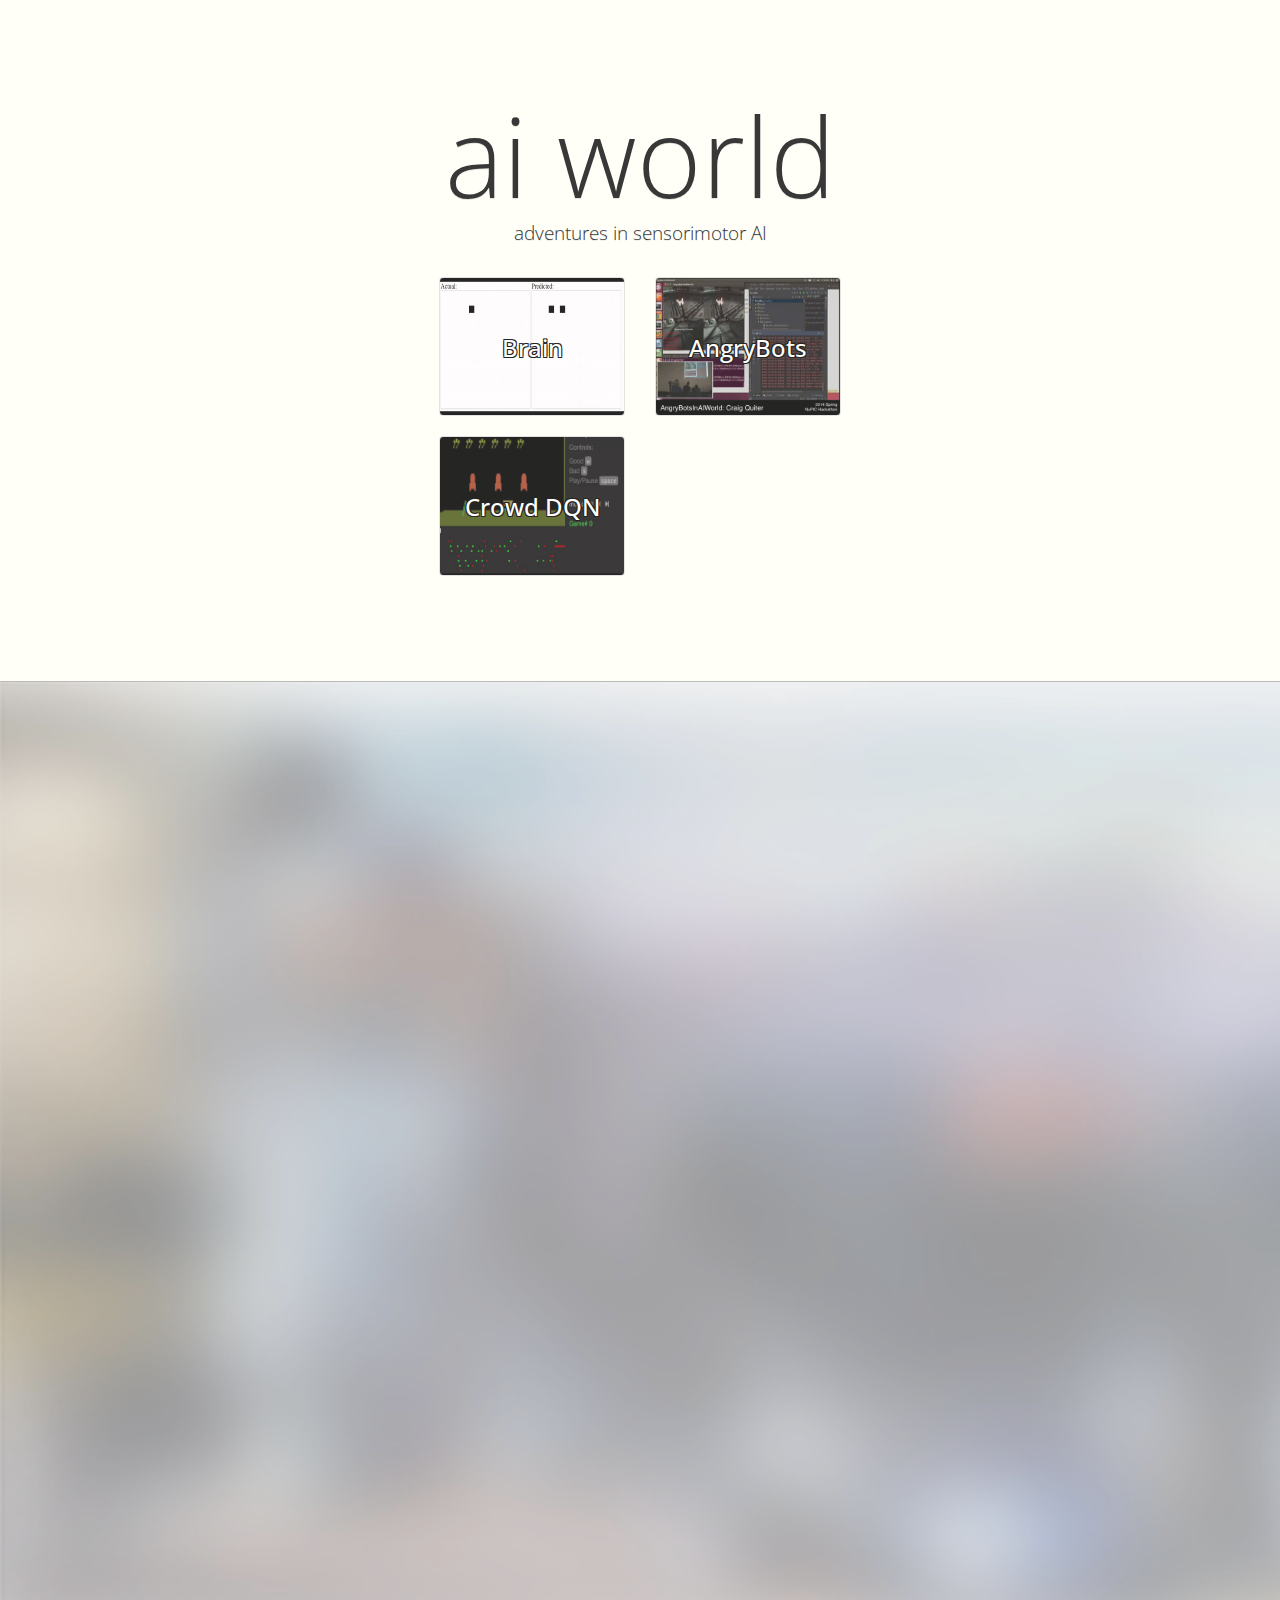
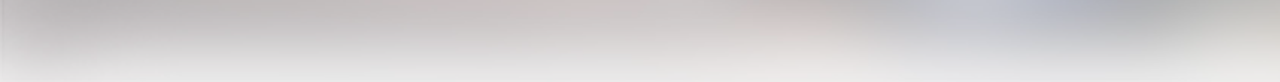
<file: index.html>
<!DOCTYPE html>
<html lang="en">
<head>
    <meta charset="utf-8">
    <meta http-equiv="X-UA-Compatible" content="IE=edge">
    <meta name="viewport" content="width=device-width, initial-scale=1">
    <title>ai world</title>

    <!-- Bootstrap -->
    <link href="vendor/css/bootstrap.min.css" rel="stylesheet">
    <style>body{background: #eee;}</style>
    <link href="vendor/css/docs.css" rel="stylesheet">
    <link href="assets/css/aiworld.css" rel="stylesheet">
    <link href='http://fonts.googleapis.com/css?family=Open+Sans:400,300' rel='stylesheet' type='text/css'>

    <!-- HTML5 shim and Respond.js for IE8 support of HTML5 elements and media queries -->
    <!-- WARNING: Respond.js doesn't work if you view the page via file:// -->
    <!--[if lt IE 9]>
    <script src="https://oss.maxcdn.com/html5shiv/3.7.2/html5shiv.min.js"></script>
    <script src="https://oss.maxcdn.com/respond/1.4.2/respond.min.js"></script>
    <![endif]-->
</head>
<body>

<!-- Docs page layout -->
<div class="bs-docs-header" id="content">
    <div class="container home">
        <h1>ai world</h1>
        <p>adventures in sensorimotor AI</p>
        <div class="row home-btns">
            <div class="col-xs-6 col-md-6">
                <a href="https://github.com/crizcraig/brain" class="thumbnail brain">
                    Brain
                </a>
            </div>
            <div class="col-xs-6 col-md-6">
                <a href="https://github.com/aiworld/aiworld" class="thumbnail angrybots">
                    AngryBots
                </a>
            </div>
            <div class="col-xs-6 col-md-6">
                <a href="https://github.com/aiworld/dqn" class="thumbnail dqn">
                    Crowd DQN
                </a>
            </div>
        </div>
    </div>
</div>
<div class="container bs-docs-container blurred-body">
</div>
<!-- Placed at the end of the document so the pages load faster -->
<script src="https://ajax.googleapis.com/ajax/libs/jquery/1.11.1/jquery.min.js"></script>
<script src="vendor/js/bootstrap.min.js"></script>
<script src="vendor/js/docs.js"></script>
<!-- IE10 viewport hack for Surface/desktop Windows 8 bug -->
<script src="vendor/js/ie10-viewport-bug-workaround.js"></script>
<script>
  (function(i,s,o,g,r,a,m){i['GoogleAnalyticsObject']=r;i[r]=i[r]||function(){
  (i[r].q=i[r].q||[]).push(arguments)},i[r].l=1*new Date();a=s.createElement(o),
  m=s.getElementsByTagName(o)[0];a.async=1;a.src=g;m.parentNode.insertBefore(a,m)
  })(window,document,'script','//www.google-analytics.com/analytics.js','ga');

  ga('create', 'UA-3213633-17', 'auto');
  ga('send', 'pageview');

</script>
</body>
</html>
</file>
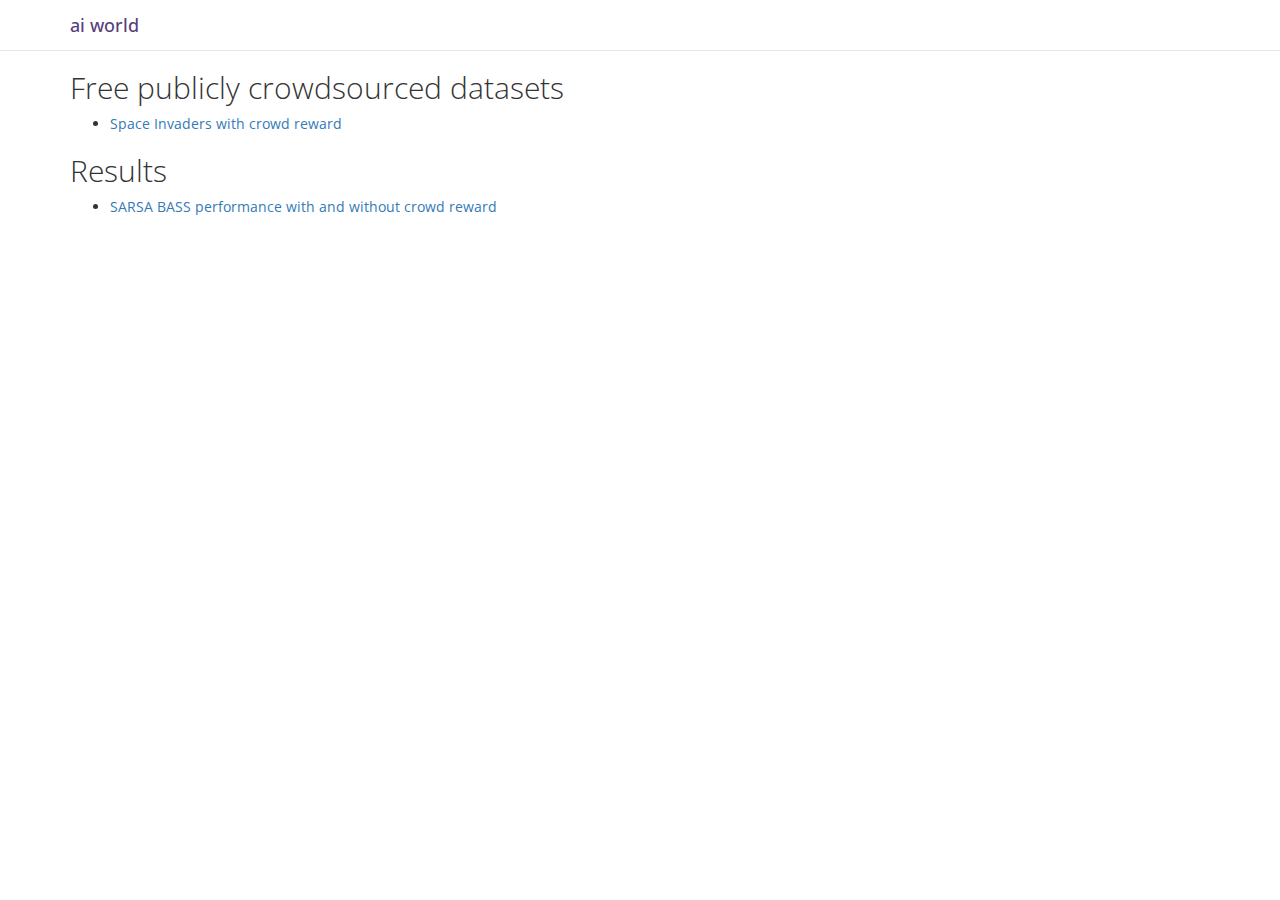
<file: data/index.html>
<!DOCTYPE html>
<html lang="en">
<head>
    <meta charset="utf-8">
    <meta http-equiv="X-UA-Compatible" content="IE=edge">
    <meta name="viewport" content="width=device-width, initial-scale=1">
    <title>ai world data</title>

    <!-- Bootstrap -->
    <link href="../vendor/css/bootstrap.min.css" rel="stylesheet">
    <link href="../vendor/css/docs.css" rel="stylesheet">
    <link href="../assets/css/aiworld.css" rel="stylesheet">
    <link href='http://fonts.googleapis.com/css?family=Open+Sans:400,300' rel='stylesheet' type='text/css'>
    <link rel="stylesheet" type="text/css" href="../vendor/jquery.qtip.custom/jquery.qtip.min.css" />

    <!-- HTML5 shim and Respond.js for IE8 support of HTML5 elements and media queries -->
    <!-- WARNING: Respond.js doesn't work if you view the page via file:// -->
    <!--[if lt IE 9]>
    <script src="https://oss.maxcdn.com/html5shiv/3.7.2/html5shiv.min.js"></script>
    <script src="https://oss.maxcdn.com/respond/1.4.2/respond.min.js"></script>
    <![endif]-->
</head>
<body>
<!-- Docs page layout -->
<header class="navbar navbar-static-top bs-docs-nav" id="top" role="banner">
  <div class="container">
    <div class="navbar-header">
      <button class="navbar-toggle collapsed" type="button" data-toggle="collapse" data-target=".bs-navbar-collapse">
        <span class="sr-only">Toggle navigation</span>
        <span class="icon-bar"></span>
        <span class="icon-bar"></span>
        <span class="icon-bar"></span>
      </button>
      <a href="../index.html" class="navbar-brand">ai world</a>
    </div>
  </div>
</header>

<div class="container bs-docs-container crowd-sig">
    <h2>Free publicly crowdsourced datasets</h2>
    <ul><li><a href="space-invaders.html">Space Invaders with crowd reward</a></li></ul>
    <h2>Results</h2>
    <ul><li><a href="../sarsa">SARSA BASS performance with and without crowd reward</a></li></ul>
</div>
<!-- Placed at the end of the document so the pages load faster -->
<script src="https://ajax.googleapis.com/ajax/libs/jquery/1.11.1/jquery.min.js"></script>
<script src="../vendor/js/bootstrap.min.js"></script>
<script src="../vendor/js/docs.js"></script>
<script src="../vendor/js/d3.min.js"></script>
<script src="../vendor/jquery.qtip.custom/jquery.qtip.min.js"></script>
<script src="../assets/js/main.js"></script>
<!-- IE10 viewport hack for Surface/desktop Windows 8 bug -->
<script src="../vendor/js/ie10-viewport-bug-workaround.js"></script>
<script>
  (function(i,s,o,g,r,a,m){i['GoogleAnalyticsObject']=r;i[r]=i[r]||function(){
  (i[r].q=i[r].q||[]).push(arguments)},i[r].l=1*new Date();a=s.createElement(o),
  m=s.getElementsByTagName(o)[0];a.async=1;a.src=g;m.parentNode.insertBefore(a,m)
  })(window,document,'script','//www.google-analytics.com/analytics.js','ga');

  ga('create', 'UA-3213633-17', 'auto');
  ga('send', 'pageview');

</script>
</body>
</html>
</file>
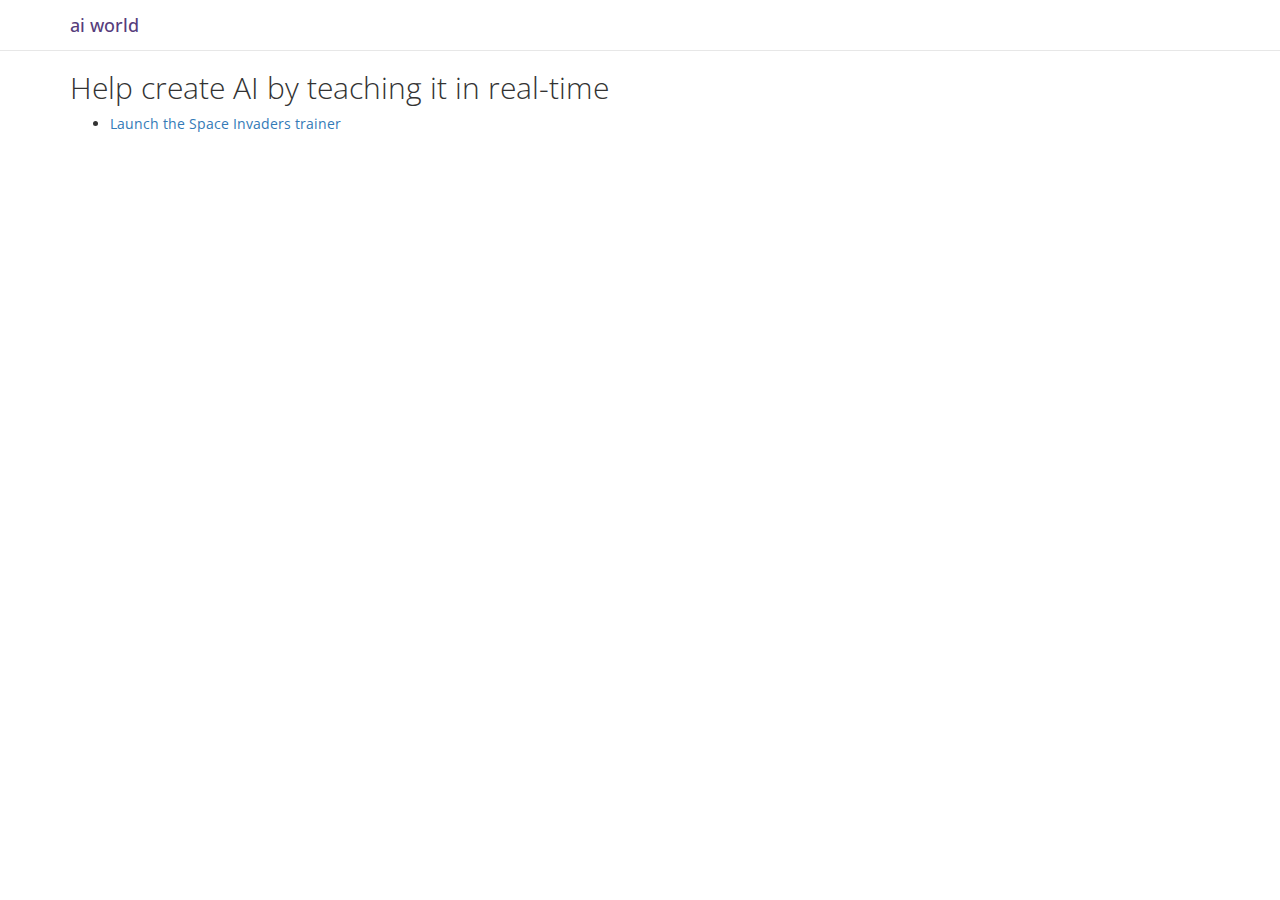
<file: play/index.html>
<!DOCTYPE html>
<html lang="en">
<head>
    <meta charset="utf-8">
    <meta http-equiv="X-UA-Compatible" content="IE=edge">
    <meta name="viewport" content="width=device-width, initial-scale=1">
    <title>ai world play</title>

    <!-- Bootstrap -->
    <link href="../vendor/css/bootstrap.min.css" rel="stylesheet">
    <link href="../vendor/css/docs.css" rel="stylesheet">
    <link href="../assets/css/aiworld.css" rel="stylesheet">
    <link href='http://fonts.googleapis.com/css?family=Open+Sans:400,300' rel='stylesheet' type='text/css'>
    <link rel="stylesheet" type="text/css" href="../vendor/jquery.qtip.custom/jquery.qtip.min.css" />

    <!-- HTML5 shim and Respond.js for IE8 support of HTML5 elements and media queries -->
    <!-- WARNING: Respond.js doesn't work if you view the page via file:// -->
    <!--[if lt IE 9]>
    <script src="https://oss.maxcdn.com/html5shiv/3.7.2/html5shiv.min.js"></script>
    <script src="https://oss.maxcdn.com/respond/1.4.2/respond.min.js"></script>
    <![endif]-->
</head>
<body>
<!-- Docs page layout -->
<header class="navbar navbar-static-top bs-docs-nav" id="top" role="banner">
  <div class="container">
    <div class="navbar-header">
      <button class="navbar-toggle collapsed" type="button" data-toggle="collapse" data-target=".bs-navbar-collapse">
        <span class="sr-only">Toggle navigation</span>
        <span class="icon-bar"></span>
        <span class="icon-bar"></span>
        <span class="icon-bar"></span>
      </button>
      <a href="../index.html" class="navbar-brand">ai world</a>
    </div>
  </div>
</header>

<div class="container bs-docs-container crowd-sig">
    <h2>Help create AI by teaching it in real-time</h2>
    <ul><li><a href="space-invaders.html">Launch the Space Invaders trainer</a>
</div>
<!-- Placed at the end of the document so the pages load faster -->
<script src="https://ajax.googleapis.com/ajax/libs/jquery/1.11.1/jquery.min.js"></script>
<script src="../vendor/js/bootstrap.min.js"></script>
<script src="../vendor/js/docs.js"></script>
<script src="../vendor/js/d3.min.js"></script>
<script src="../vendor/jquery.qtip.custom/jquery.qtip.min.js"></script>
<script src="../assets/js/main.js"></script>
<!-- IE10 viewport hack for Surface/desktop Windows 8 bug -->
<script src="../vendor/js/ie10-viewport-bug-workaround.js"></script>
<script>
  (function(i,s,o,g,r,a,m){i['GoogleAnalyticsObject']=r;i[r]=i[r]||function(){
  (i[r].q=i[r].q||[]).push(arguments)},i[r].l=1*new Date();a=s.createElement(o),
  m=s.getElementsByTagName(o)[0];a.async=1;a.src=g;m.parentNode.insertBefore(a,m)
  })(window,document,'script','//www.google-analytics.com/analytics.js','ga');

  ga('create', 'UA-3213633-17', 'auto');
  ga('send', 'pageview');

</script>
</body>
</html>
</file>
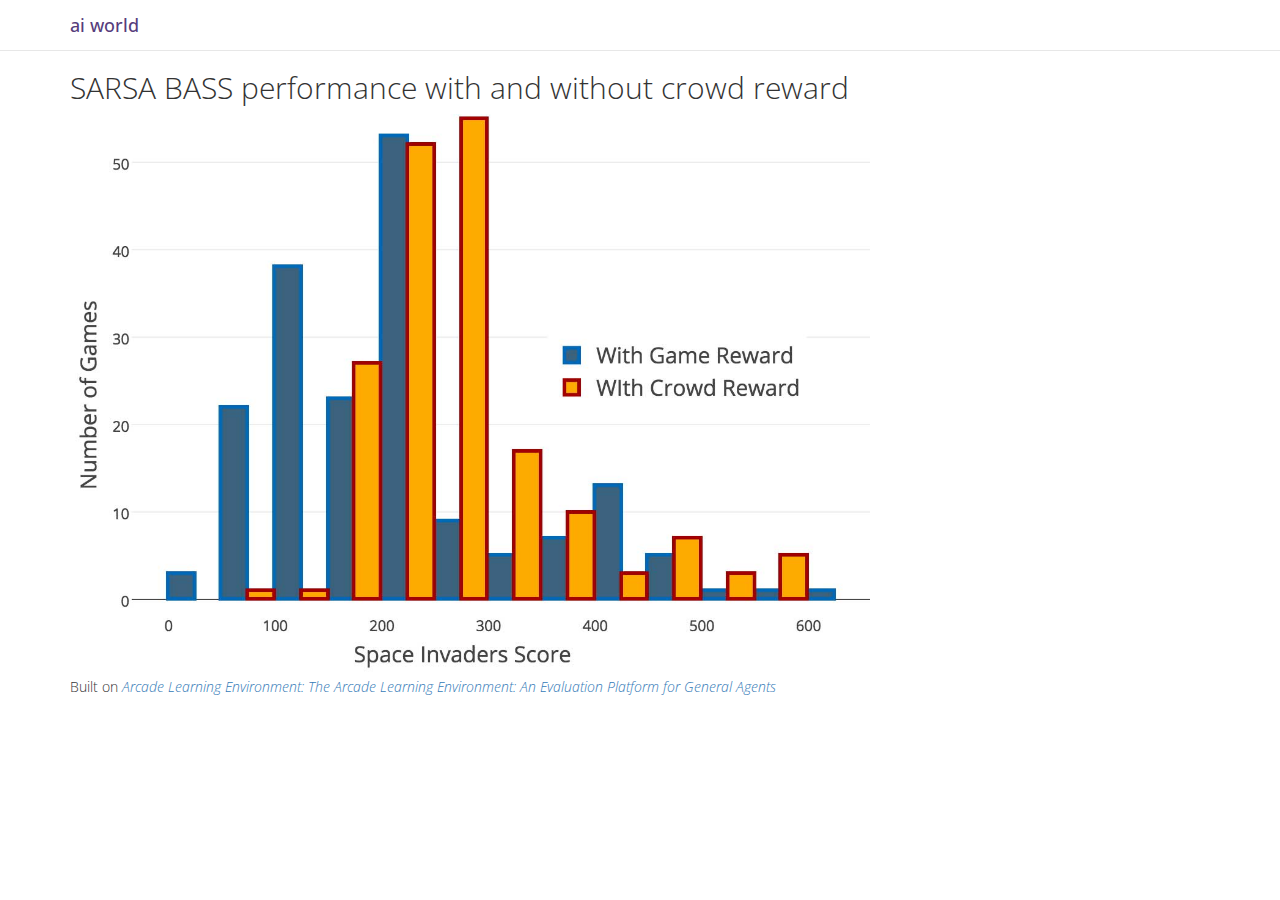
<file: sarsa/index.html>
<!DOCTYPE html>
<html lang="en">
<head>
    <meta charset="utf-8">
    <meta http-equiv="X-UA-Compatible" content="IE=edge">
    <meta name="viewport" content="width=device-width, initial-scale=1">
    <title>ai world - SARSA</title>

    <!-- Bootstrap -->
    <link href="../vendor/css/bootstrap.min.css" rel="stylesheet">
    <link href="../vendor/css/docs.css" rel="stylesheet">
    <link href="../assets/css/aiworld.css" rel="stylesheet">
    <link href='http://fonts.googleapis.com/css?family=Open+Sans:400,300' rel='stylesheet' type='text/css'>
    <link rel="stylesheet" type="text/css" href="../vendor/jquery.qtip.custom/jquery.qtip.min.css" />

    <!-- HTML5 shim and Respond.js for IE8 support of HTML5 elements and media queries -->
    <!-- WARNING: Respond.js doesn't work if you view the page via file:// -->
    <!--[if lt IE 9]>
    <script src="https://oss.maxcdn.com/html5shiv/3.7.2/html5shiv.min.js"></script>
    <script src="https://oss.maxcdn.com/respond/1.4.2/respond.min.js"></script>
    <![endif]-->
</head>
<body>
<!-- Docs page layout -->
<header class="navbar navbar-static-top bs-docs-nav" id="top" role="banner">
  <div class="container">
    <div class="navbar-header">
      <button class="navbar-toggle collapsed" type="button" data-toggle="collapse" data-target=".bs-navbar-collapse">
        <span class="sr-only">Toggle navigation</span>
        <span class="icon-bar"></span>
        <span class="icon-bar"></span>
        <span class="icon-bar"></span>
      </button>
      <a href="../index.html" class="navbar-brand">ai world</a>
    </div>
  </div>
</header>

<div class="container bs-docs-container">
    <h2>SARSA BASS performance with and without crowd reward</h2>
    <img style="width: 800px;" src="../assets/images/SARSA-BASS-Crowd.jpg">
    <p>Built on
        <a href="http://www.arcadelearningenvironment.org/publications/the-arcade-learning-environment-an-evaluation-platform-for-general-agents/"
                ><i>Arcade Learning Environment: The Arcade Learning Environment: An Evaluation Platform for General Agents</i></a>
    </p>
</div>
<!-- Placed at the end of the document so the pages load faster -->
<script src="https://ajax.googleapis.com/ajax/libs/jquery/1.11.1/jquery.min.js"></script>
<script src="../vendor/js/bootstrap.min.js"></script>
<script src="../vendor/js/docs.js"></script>
<script src="../vendor/js/d3.min.js"></script>
<script src="../vendor/jquery.qtip.custom/jquery.qtip.min.js"></script>
<script src="../assets/js/main.js"></script>
<!-- IE10 viewport hack for Surface/desktop Windows 8 bug -->
<script src="../vendor/js/ie10-viewport-bug-workaround.js"></script>
<script>
  (function(i,s,o,g,r,a,m){i['GoogleAnalyticsObject']=r;i[r]=i[r]||function(){
  (i[r].q=i[r].q||[]).push(arguments)},i[r].l=1*new Date();a=s.createElement(o),
  m=s.getElementsByTagName(o)[0];a.async=1;a.src=g;m.parentNode.insertBefore(a,m)
  })(window,document,'script','//www.google-analytics.com/analytics.js','ga');

  ga('create', 'UA-3213633-17', 'auto');
  ga('send', 'pageview');

</script>
</body>
</html>
</file>
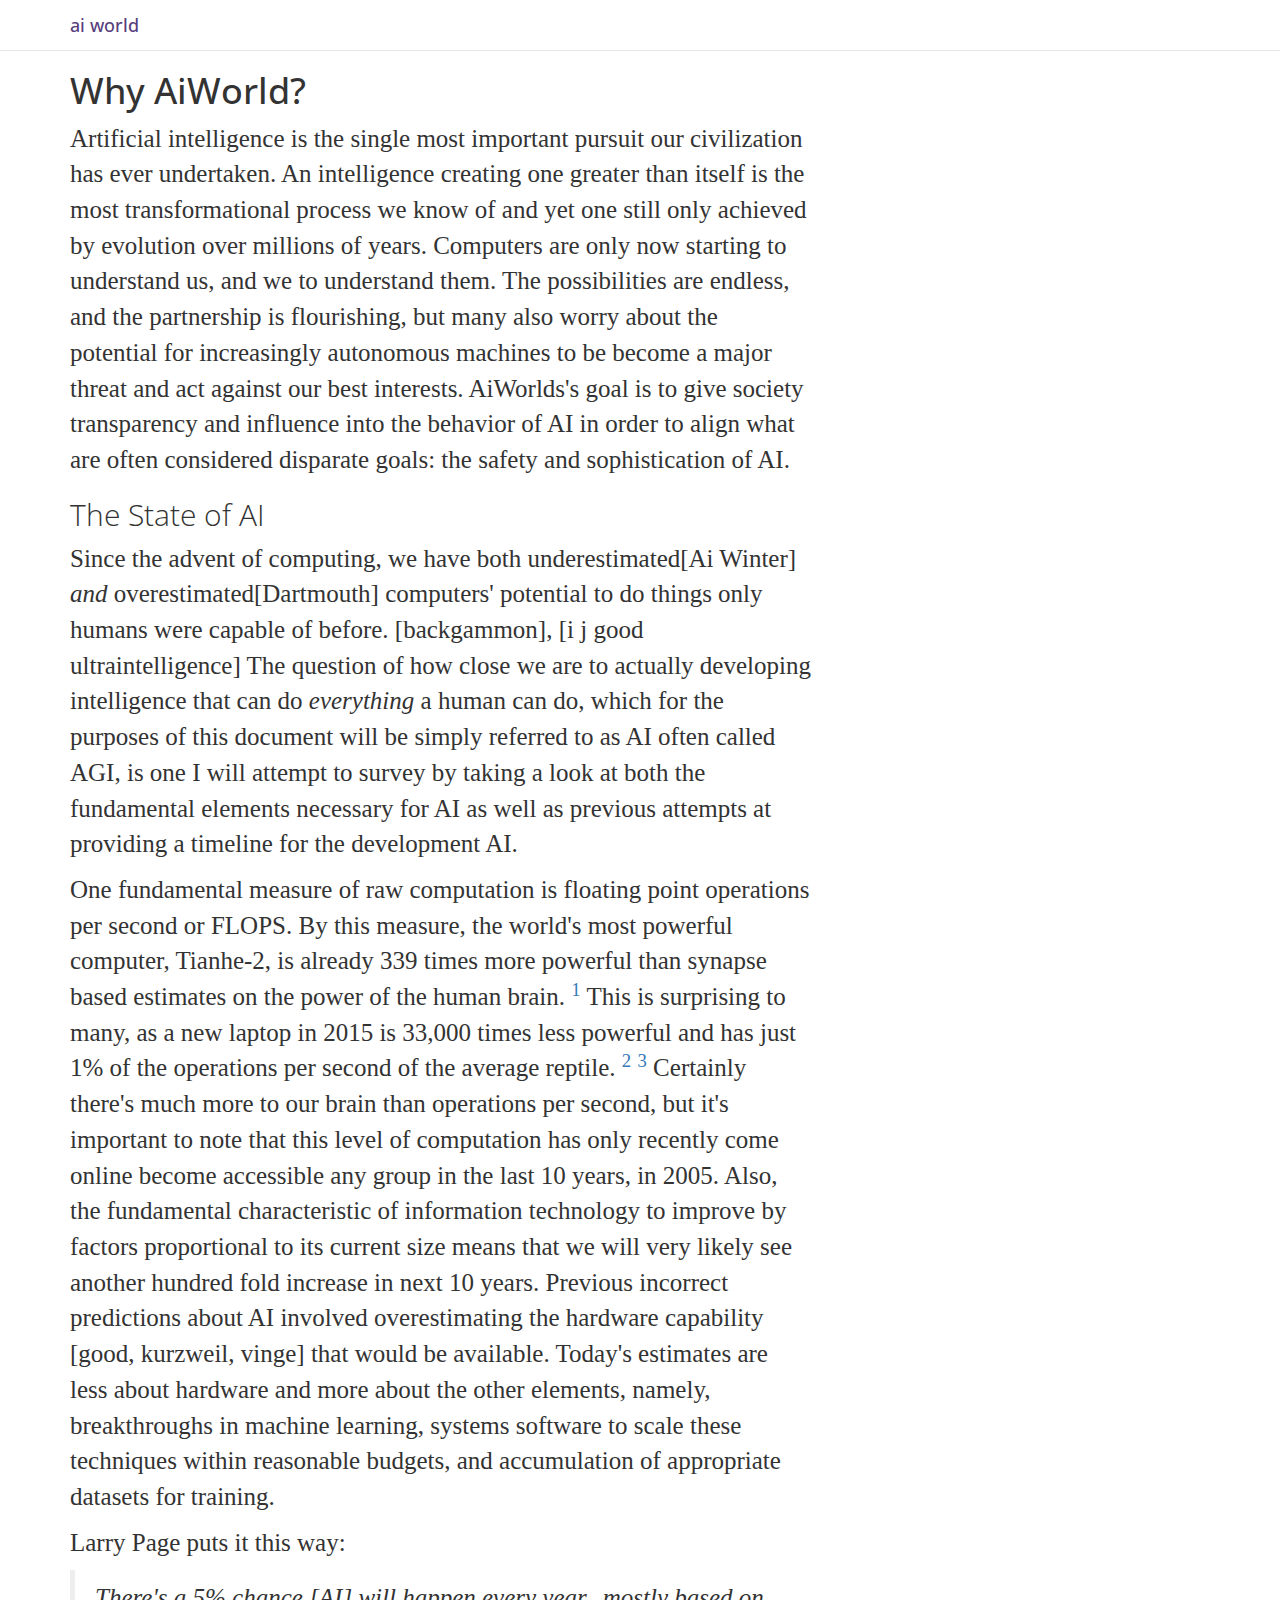
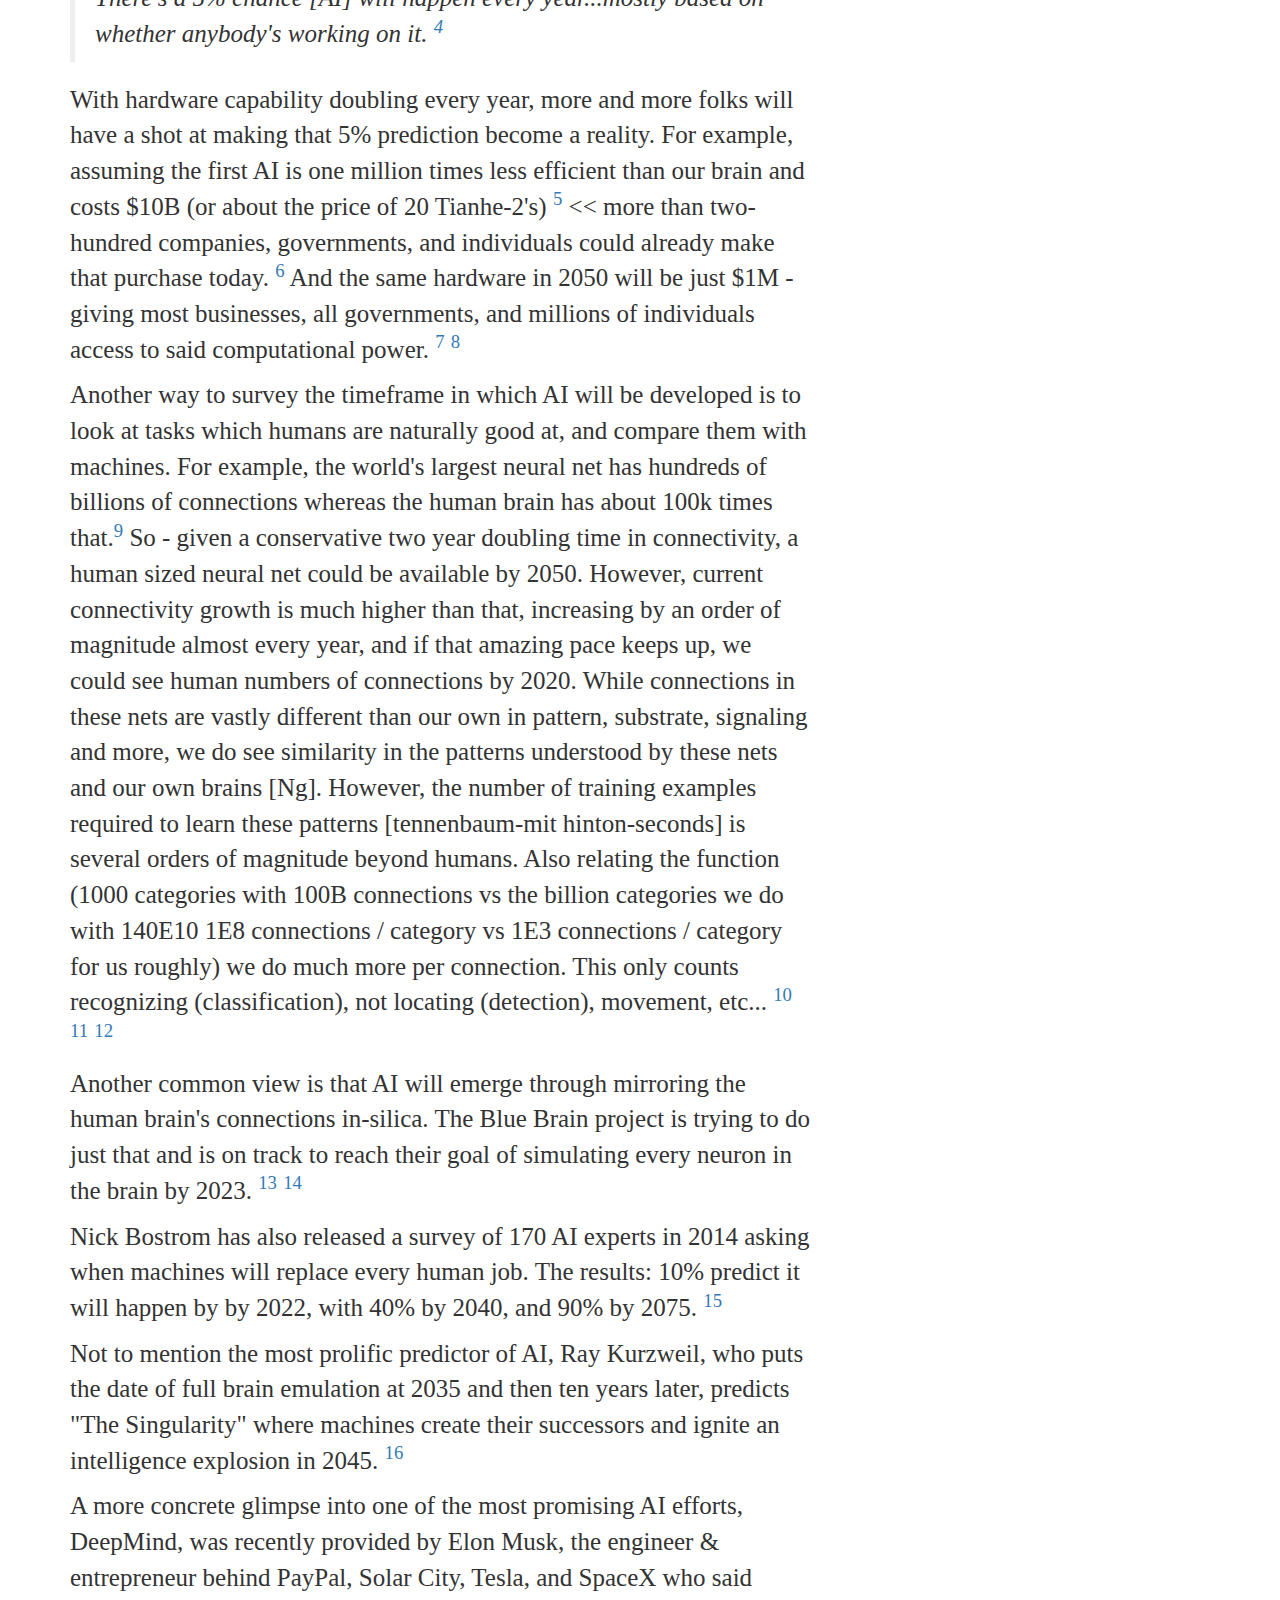
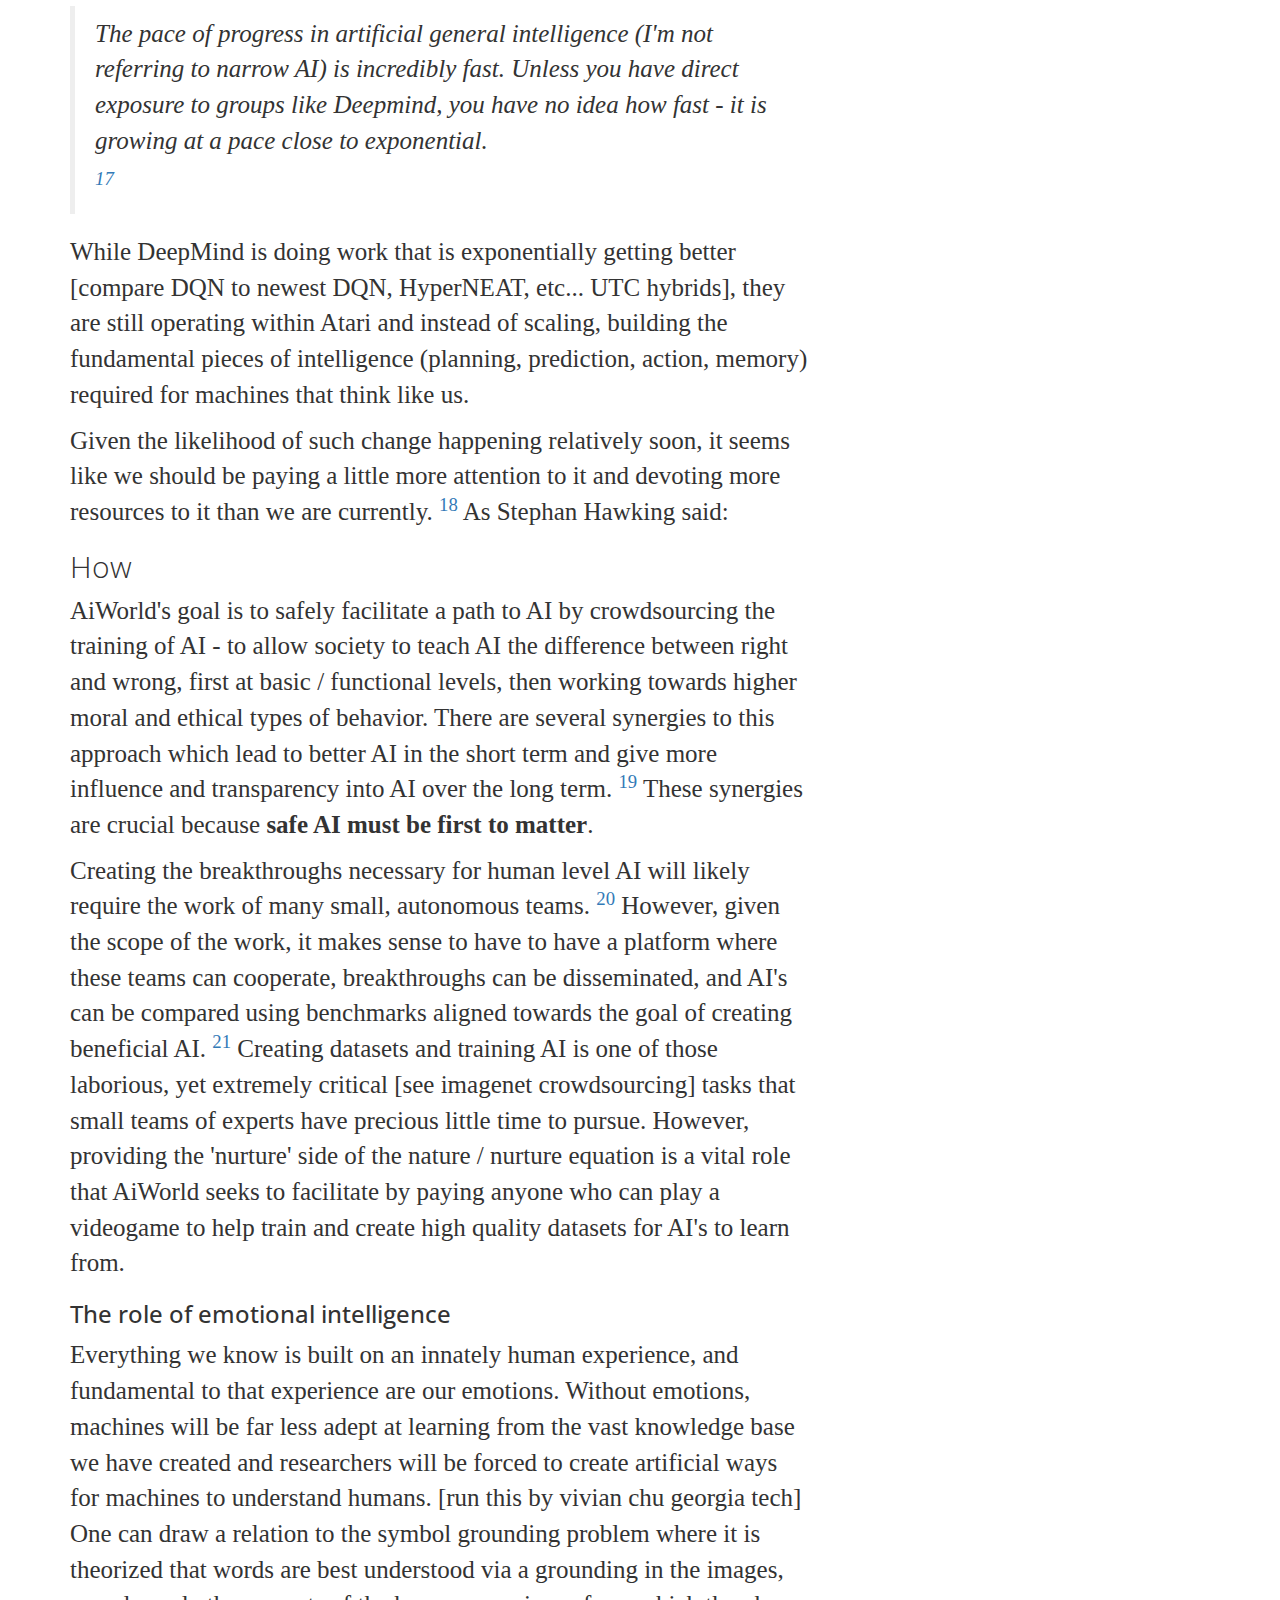
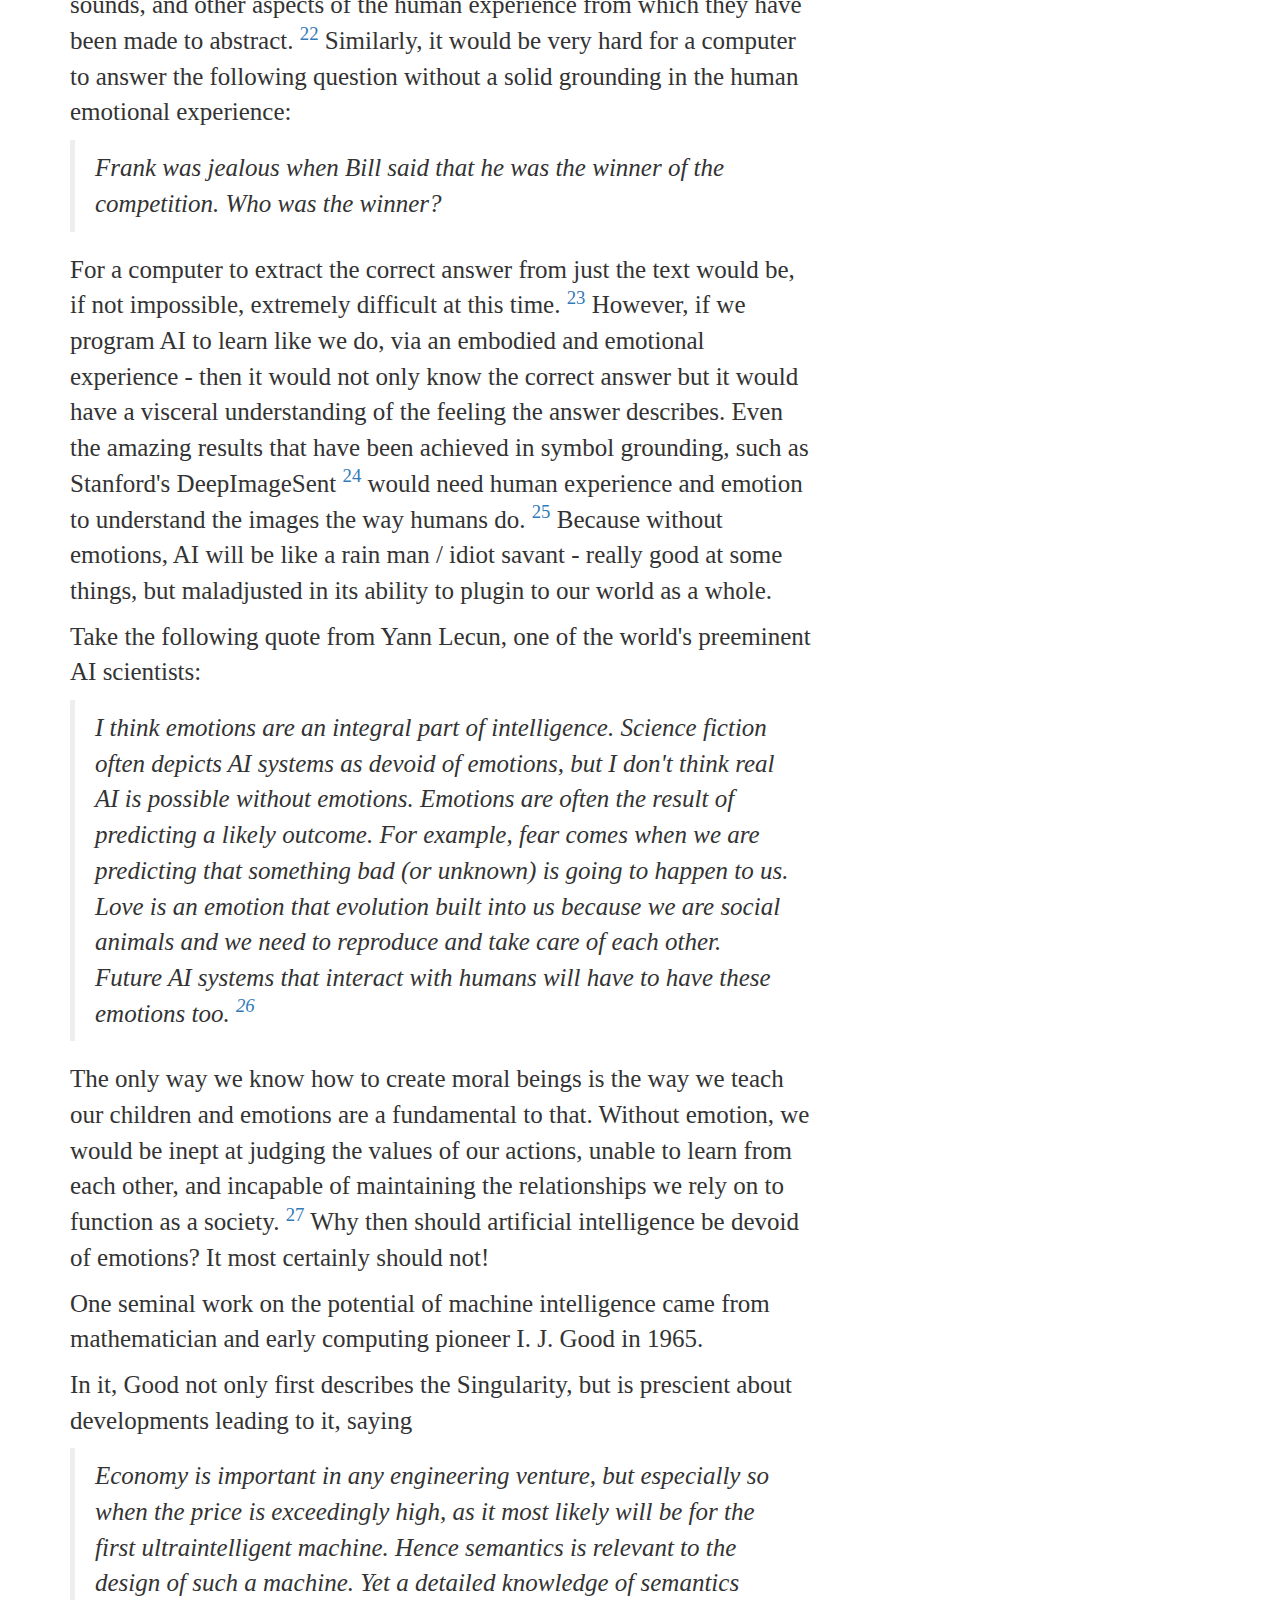
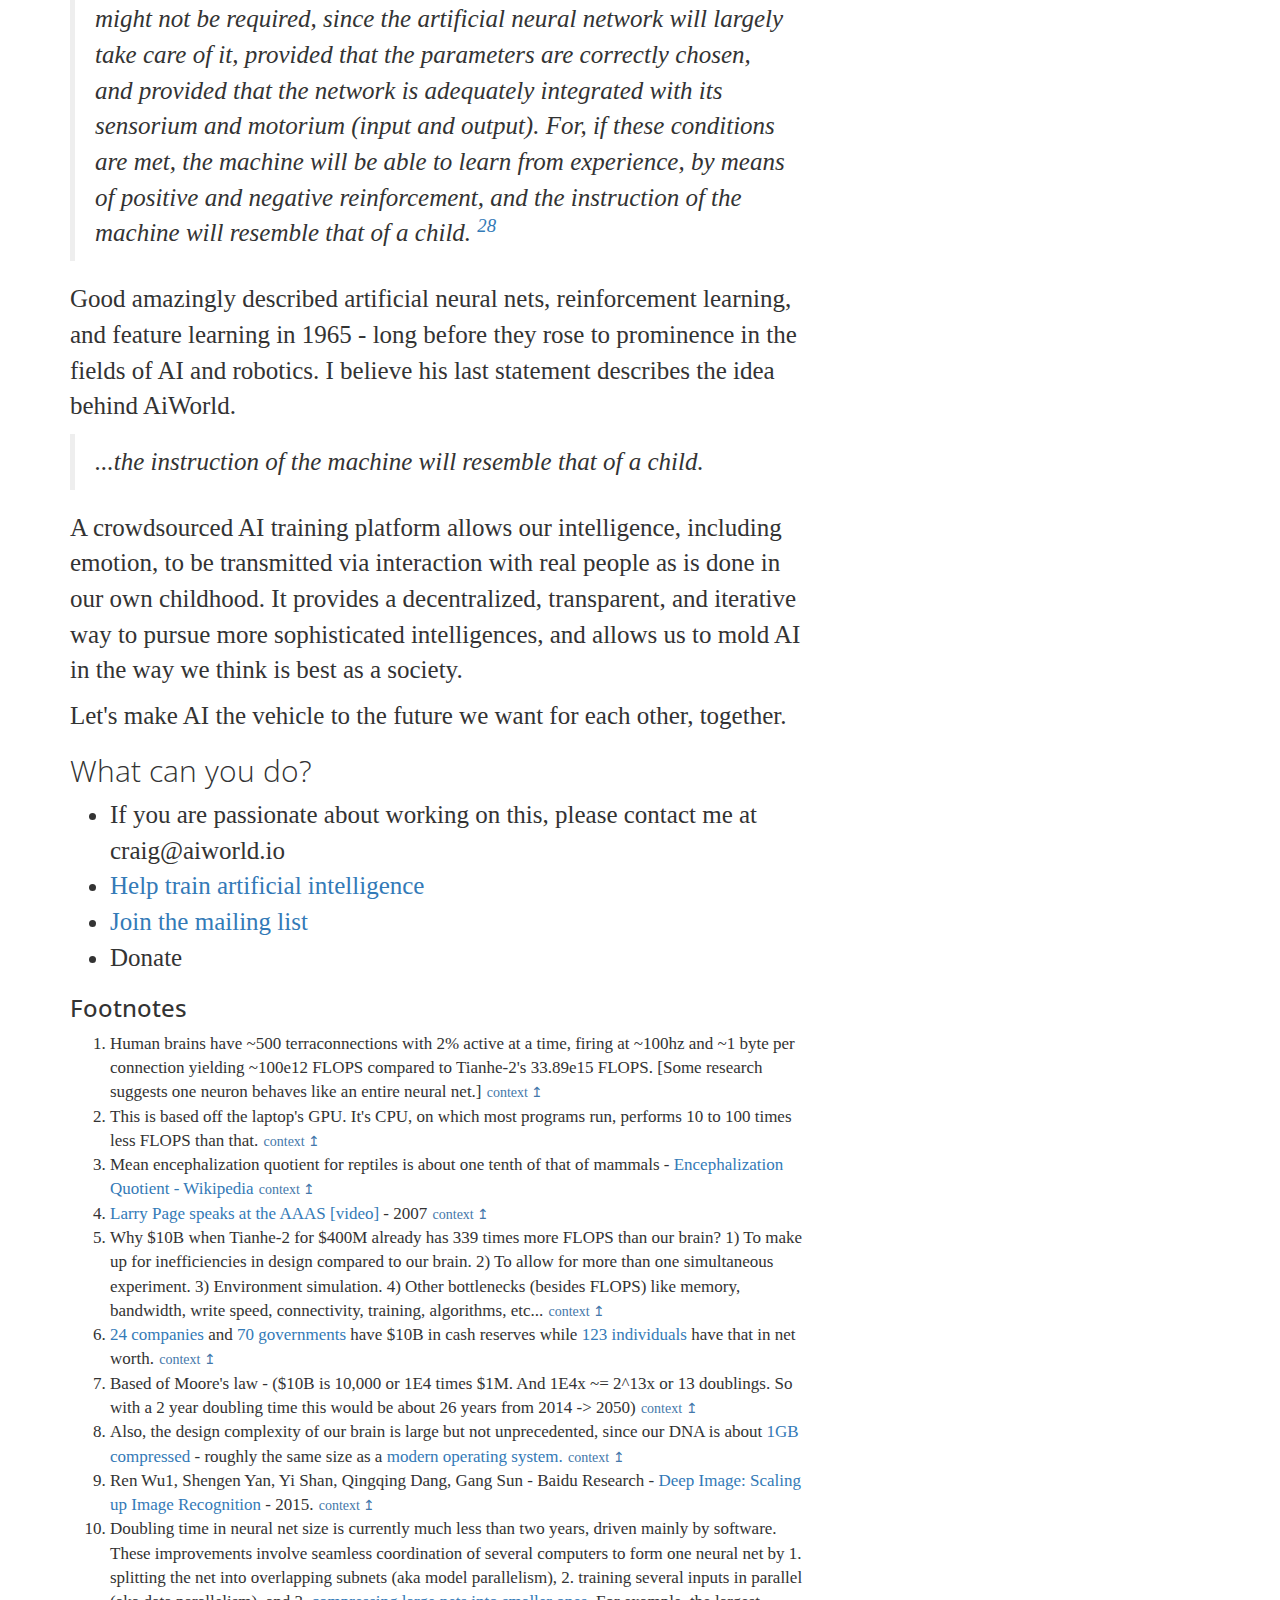
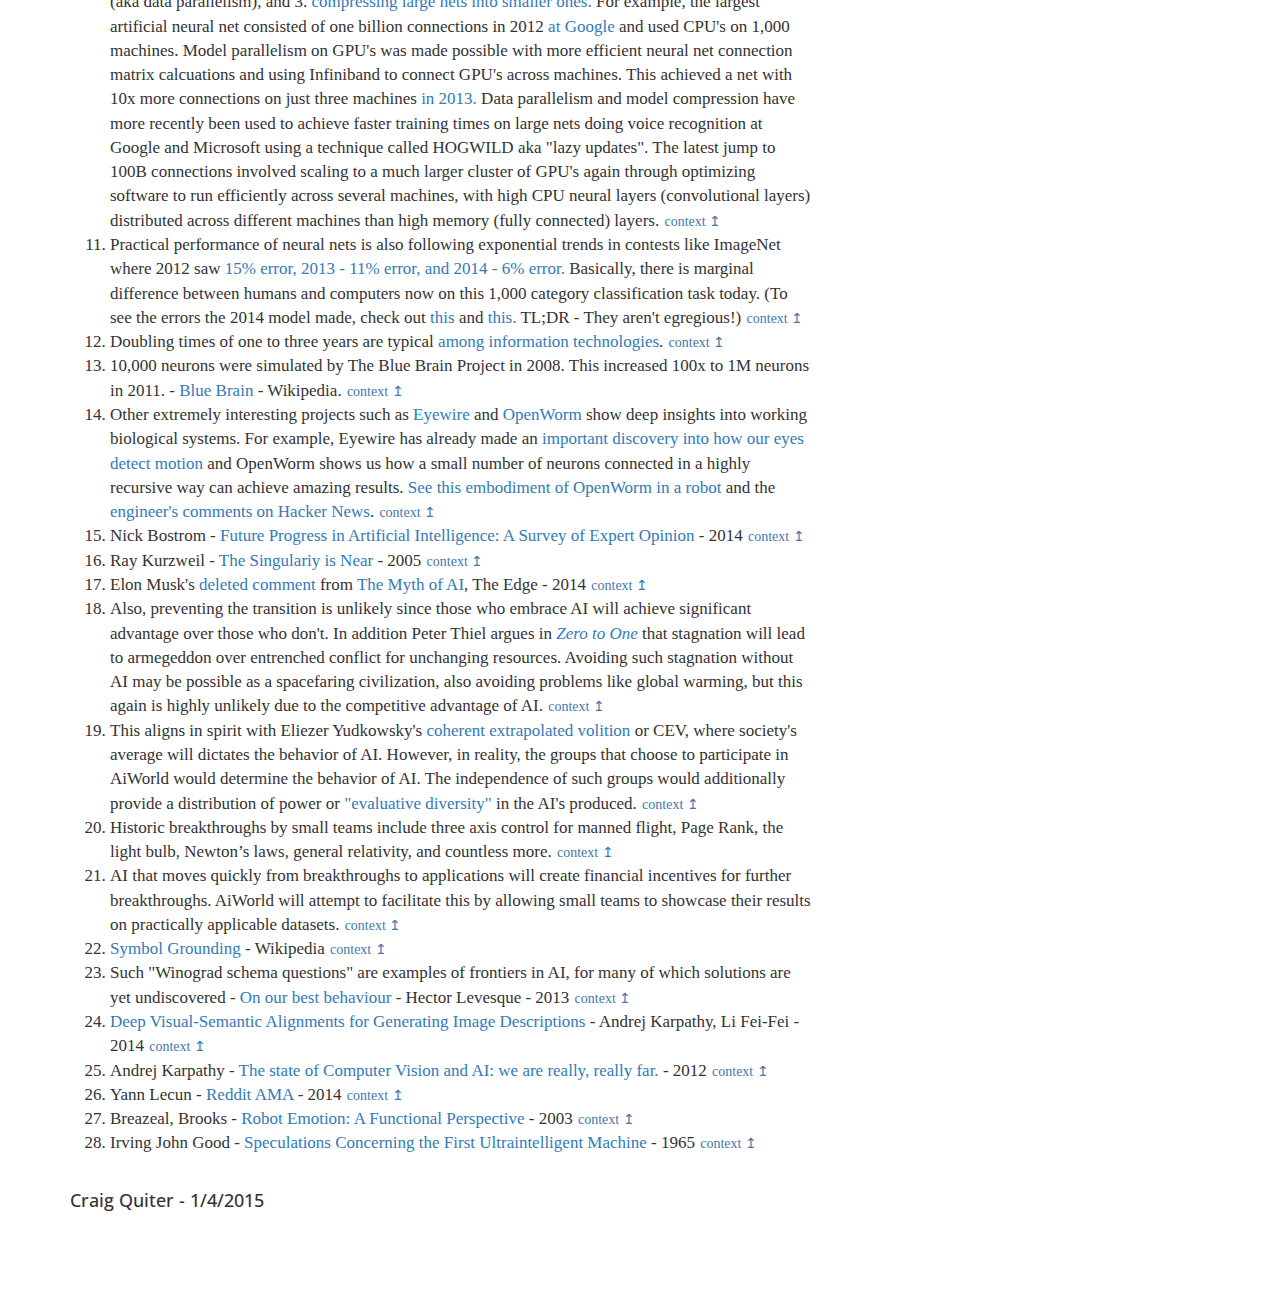
<file: mission.html>
<!DOCTYPE html>
<html lang="en">
<head>
    <meta charset="utf-8">
    <meta http-equiv="X-UA-Compatible" content="IE=edge">
    <meta name="viewport" content="width=device-width, initial-scale=1">
    <title>ai world - Mission</title>

    <!-- Bootstrap -->
    <link href="vendor/css/bootstrap.min.css" rel="stylesheet">
    <link href="vendor/css/docs.css" rel="stylesheet">
    <link href="assets/css/aiworld.css" rel="stylesheet">
    <link href='http://fonts.googleapis.com/css?family=Open+Sans:400,300' rel='stylesheet' type='text/css'>
    <link rel="stylesheet" type="text/css" href="vendor/jquery.qtip.custom/jquery.qtip.min.css" />

    <!-- HTML5 shim and Respond.js for IE8 support of HTML5 elements and media queries -->
    <!-- WARNING: Respond.js doesn't work if you view the page via file:// -->
    <!--[if lt IE 9]>
    <script src="https://oss.maxcdn.com/html5shiv/3.7.2/html5shiv.min.js"></script>
    <script src="https://oss.maxcdn.com/respond/1.4.2/respond.min.js"></script>
    <![endif]-->
</head>
<body>
<!-- Docs page layout -->
<header class="navbar navbar-static-top bs-docs-nav" id="top" role="banner">
  <div class="container">
    <div class="navbar-header">
      <button class="navbar-toggle collapsed" type="button" data-toggle="collapse" data-target=".bs-navbar-collapse">
        <span class="sr-only">Toggle navigation</span>
        <span class="icon-bar"></span>
        <span class="icon-bar"></span>
        <span class="icon-bar"></span>
      </button>
      <a href="index.html" class="navbar-brand">ai world</a>
    </div>
    <!--<nav class="collapse navbar-collapse bs-navbar-collapse" role="navigation">-->
      <!--<ul class="nav navbar-nav">-->
        <!--<li>-->
          <!--<a href="../getting-started/">Getting started</a>-->
        <!--</li>-->
        <!--<li>-->
          <!--<a href="../css/">CSS</a>-->
        <!--</li>-->
        <!--<li>-->
          <!--<a href="../components/">Components</a>-->
        <!--</li>-->
        <!--<li>-->
          <!--<a href="../javascript/">JavaScript</a>-->
        <!--</li>-->
        <!--<li>-->
          <!--<a href="../customize/">Customize</a>-->
        <!--</li>-->
      <!--</ul>-->
      <!--<ul class="nav navbar-nav navbar-right">-->
        <!--<li><a href="http://expo.getbootstrap.com" onclick="ga('send', 'event', 'Navbar', 'Community links', 'Expo');">Expo</a></li>-->
        <!--<li><a href="http://blog.getbootstrap.com" onclick="ga('send', 'event', 'Navbar', 'Community links', 'Blog');">Blog</a></li>-->
      <!--</ul>-->
    <!--</nav>-->
  </div>
</header>

<div class="container bs-docs-container why-body">
    <h1>Why AiWorld?</h1>
    <p>
        Artificial intelligence is the single most important pursuit
        our civilization has ever undertaken.
        An intelligence creating one greater than itself is
        the most transformational process we know of
        and yet one still only achieved by evolution
        over millions of years.
        Computers are only now starting to understand us, and we to
        understand them. The possibilities are endless, and the partnership
        is flourishing, but many also worry about the potential for
        increasingly
        autonomous machines to be become a major threat and
        act against our best interests.
        AiWorlds's goal is to give society transparency and influence
        into the behavior of AI in order to align what are
        often considered disparate goals:
        the safety and sophistication of AI.
    </p>
    <h2>The State of AI</h2>
    <p>
        Since the advent of computing, we have both
        underestimated[Ai Winter] <i>and</i> overestimated[Dartmouth]
        computers' potential to do things only humans were capable of before.
        [backgammon], [i j good ultraintelligence]
        The question of how close we are to actually developing intelligence
        that can do <i>everything</i> a human can do,
        which for the purposes
        of this document will be simply referred to as AI often called AGI,
        is one I will attempt to survey by taking a look
        at both the fundamental elements necessary for AI
        as well as previous attempts at providing a timeline for the
        development AI.
    </p>
    <p>
        <span class="text tianhe-brain">
            One fundamental measure of raw computation is floating point
            operations per second or FLOPS.
            By this measure, the world's most powerful computer, Tianhe-2,
            is already 339 times more powerful than synapse based
            estimates on the power of the human brain.
        </span>
        <span class="footnote tianhe-brain">
            Human brains have ~500 terraconnections with 2% active at a time,
            firing at ~100hz and ~1 byte per connection yielding ~100e12
            FLOPS compared to Tianhe-2's 33.89e15 FLOPS.
            [Some research suggests one neuron behaves like an entire
            neural net.]
        </span>
        <span class="text oh-yeah-gpu"><span class="text enceph">
            This is surprising to many,
            as a new laptop in 2015 is 33,000 times
            less powerful and has just 1% of
            the operations per second of the average reptile.
        </span></span>
        <span class="footnote oh-yeah-gpu">
            This is based off the laptop's GPU.
            It's CPU, on which most programs run, performs
            10 to 100 times less FLOPS than that.
        </span>
        <span class="footnote enceph">
            Mean encephalization quotient
            for reptiles is about one tenth of
            that of mammals -
            <a href="http://en.wikipedia.org/wiki/Encephalization_quotient"
            >Encephalization Quotient - Wikipedia</a>
        </span>
        Certainly there's much more to our brain than operations per second,
        but it's important to note that this level of computation
        has only recently come online become accessible any group in the last 10
        years, in 2005.
        Also, the fundamental characteristic of information technology
        to improve by factors proportional to its current size
        means that we will very likely see another hundred fold increase
        in next 10 years. Previous incorrect predictions about
        AI involved overestimating the hardware capability [good, kurzweil, vinge]
        that would be available. Today's estimates are less about hardware and
        more about the other elements, namely,
        breakthroughs in machine learning,
        systems software to scale these techniques within reasonable budgets,
        and accumulation of appropriate datasets
        for training.
   </p>
   <p>

      Larry Page puts it this way:

    <blockquote class="text l-wise">
            There's a 5% chance [AI] will happen every year...mostly based on
            whether anybody's working on it.
        <span class="footnote l-wise">
            <a href="http://youtu.be/8_3OCq_vTWM?t=46m3s"
                    >Larry Page speaks at the AAAS [video]</a> - 2007
        </span>
    </blockquote>
    <p>
        With hardware capability doubling every year, more and more folks
        will have a shot at making that 5% prediction become a reality.
        <span class="text big-spenders">
            For example, assuming the first AI is one million times less
            efficient than our brain and costs
            <span class="text big-buffer">
                $10B (or about the price of 20 Tianhe-2's)
            </span><span class="footnote big-buffer">
            Why $10B when Tianhe-2 for $400M already has 339 times more
            FLOPS than our brain?
            1) To make up for inefficiencies in design compared to our brain.
            2) To allow for more than one simultaneous experiment.
            3) Environment simulation.
            4) Other bottlenecks (besides FLOPS) like memory, bandwidth,
            write speed, connectivity, training, algorithms, etc...
            </span> <<
            more than two-hundred companies,
            governments, and individuals could already make that purchase today.
        </span>
        <span class="footnote big-spenders">
            <a href="http://issuu.com/wsj.com/docs/corpcash.pdf"
                    >24 companies</a>
            and
            <a href="http://data.worldbank.org/indicator/FI.RES.TOTL.CD"
                    >70 governments</a>
            have $10B in cash reserves while
            <a href="http://www.forbes.com/billionaires/list"
                >123 individuals</a> have that in net worth.
        </span>
        <span class="text l-wise2"><span class="text time-to-semi-cheap">
            And the same hardware in 2050 will be just $1M -
            giving most businesses, all governments,
            and millions of individuals access
            to said computational power.
        </span></span>
        <span class="footnote time-to-semi-cheap">
            Based of Moore's law -
            ($10B is 10,000 or 1E4 times $1M. And 1E4x ~= 2^13x or 13 doublings.
            So with a 2 year doubling time this would be about 26 years from
            2014 -> 2050)
        </span>
        <span class="footnote l-wise2">
            Also, the design complexity of our brain is large but not
            unprecedented, since our DNA is about
            <a href="https://www.biostars.org/p/5514/">1GB compressed</a>
            - roughly the same size as a
            <a href="http://askubuntu.com/questions/430040/what-is-the-file-size-of-the-ubuntu-iso-image">
                modern operating system.</a>
        </span>
    </p>
    <p>
        Another way to survey the timeframe in which AI
        will be developed is to look at tasks which humans are naturally
        good at, and compare them with machines.
        <span class="text big-ol-net">
            For example, the world's largest neural net has
            hundreds of billions of connections
        </span>
        whereas the human brain has about 100k times
        that.<span class="footnote big-ol-net">
            Ren Wu1, Shengen Yan, Yi Shan, Qingqing Dang, Gang Sun -
            Baidu Research -
            <a href="http://arxiv.org/pdf/1501.02876v1.pdf"
                    >Deep Image: Scaling up Image Recognition</a>
            - 2015.
        </span>
        <span class="text text its-a-range"><span class="text wow-nn"><span class="text conn-growth">
            So - given a conservative two year doubling time in connectivity,
            a human sized neural net could be available
            by 2050.
            However, current connectivity growth is much higher than that,
            increasing by an order of magnitude almost every year,
            and if that amazing pace keeps up, we could see human numbers of connections by
            2020. While connections in these nets are vastly different than
            our own in pattern, substrate, signaling and more, we do
            see similarity in the patterns understood by these nets and
            our own brains [Ng]. However, the number of training examples required
            to learn these patterns [tennenbaum-mit hinton-seconds] is several orders of
            magnitude beyond humans. Also relating the function
            (1000 categories with 100B connections vs the billion categories
            we do with 140E10 1E8 connections / category vs 1E3 connections / category for us roughly)
            we do much more per connection. This only counts recognizing (classification),
            not locating (detection), movement, etc...
        </span></span></span>
        <span class="footnote conn-growth">
            Doubling time in neural net size is currently much less than
            two years, driven mainly by software.
            These improvements involve seamless coordination of
            several computers to form one neural net by
            1. splitting the net into overlapping subnets (aka model parallelism),
            2. training several inputs in parallel (aka data parallelism), and
            3. <a href="http://youtu.be/EK61htlw8hY?t=34m51s"
                    >compressing large nets into smaller ones.</a>
            For example, the largest artificial neural net consisted of one
            billion connections in 2012
            <a href="http://research.google.com/pubs/pub38115.html"
                    >at Google</a> and used CPU's on 1,000 machines.
            Model parallelism on GPU's was made possible with more
            efficient neural net connection matrix calcuations
            and using Infiniband to connect GPU's across machines.
            This achieved a net with
            10x more connections on just three machines
            <a href="http://www.cs.stanford.edu/~acoates/papers/CoatesHuvalWangWuNgCatanzaro_icml2013.pdf"
                    >in 2013.</a>
            Data parallelism and model compression have more recently been
            used to achieve faster training times on large nets doing
            voice recognition at Google and Microsoft using a technique called
            HOGWILD aka "lazy updates". The latest jump to 100B connections
            involved scaling to a much larger cluster of GPU's again
            through optimizing software to run efficiently across several
            machines, with high CPU neural layers (convolutional layers)
            distributed across different machines than high memory
            (fully connected) layers.
        </span>
        <span class="footnote wow-nn">
            Practical performance of neural nets is also following exponential
            trends in contests like ImageNet where 2012 saw
            <a href="http://arxiv.org/abs/1409.0575"
                    >15% error, 2013 - 11% error, and 2014 - 6% error.</a>
            Basically, there is marginal difference between humans
            and computers now on this 1,000 category classification task today.
            (To see the errors the 2014 model made, check out
            <a href="http://cs.stanford.edu/people/karpathy/ilsvrc/">this</a>
            and
            <a href="http://karpathy.github.io/2014/09/02/what-i-learned-from-competing-against-a-convnet-on-imagenet/">this.</a>
            TL;DR - They aren't egregious!)
        </span>
        <span class="footnote its-a-range">
            Doubling times of one to three years are typical
            <a href="http://youtu.be/RIkxVci-R4k?t=7m47s">among
            information technologies</a>.
        </span>
    </p>
    <p>
        Another common view is that AI will emerge through mirroring the
        human brain's connections in-silica.
        <span class="text blue-brain"><span class="text biowesome">
            The Blue Brain project is trying to do just that and
            is on track to reach their goal of simulating every neuron
            in the brain by 2023.
        </span></span>
        <span class="footnote blue-brain">
            10,000 neurons were simulated by The Blue Brain Project in 2008.
            This increased 100x to 1M neurons in 2011. -
            <a href="http://en.wikipedia.org/wiki/Blue_Brain_Project"
                    >Blue Brain</a> - Wikipedia.
        </span>
        <span class="footnote biowesome">
            Other extremely interesting projects such as
            <a href="eyewire.org">Eyewire</a>
            and
            <a href="http://www.openworm.org/">OpenWorm</a>
            show deep insights into working biological systems.
            For example, Eyewire has already made an
            <a href="http://www.google.com/url?q=http%3A%2F%2Fwww.scientificamerican.com%2Farticle%2Fonline-gamers-help-crack-mystery-of-how-eyes-sense-motion%2F&sa=D&sntz=1&usg=AFQjCNHUDVa04CORARUIUd09GyVcIyTo2Q"
                    >important discovery
            into how our eyes detect motion</a> and
            OpenWorm shows us how a small number of neurons connected in a
            highly recursive way can achieve amazing results.
            <a href="http://www.i-programmer.info/news/105-artificial-intelligence/7985-a-worms-mind-in-a-lego-body.html"
                    >See this embodiment of OpenWorm in a robot</a> and the
            <a href="https://news.ycombinator.com/item?id=8745639"
                    >engineer's comments on Hacker News</a>.
        </span>
    </p>
    <p>
        <span class="text bostrom-survey">
            Nick Bostrom has also released a survey
            of 170 AI experts in 2014 asking when
            machines will replace every human job.
            The results: 10% predict it will happen by
            by 2022, with 40% by 2040, and 90% by 2075.
        </span>
        <span class="footnote bostrom-survey">
            Nick Bostrom -
            <a href="http://www.nickbostrom.com/papers/survey.pdf"
                    >Future Progress in Artificial Intelligence: A Survey of Expert Opinion</a>
            - 2014
        </span>
    </p>
    <p>
        <span class="text kurzweil">
            Not to mention the most prolific predictor of AI, Ray Kurzweil,
            who puts the date of full brain emulation at 2035 and
            then ten years later, predicts "The Singularity"
            where machines create their successors and ignite
            an intelligence explosion in 2045.
        </span>

        <span class="footnote kurzweil">
            Ray Kurzweil -
            <a href="http://en.wikipedia.org/wiki/The_Singularity_Is_Near"
                    >The Singulariy is Near</a> - 2005
        </span>
    </p>
    <p>
        A more concrete glimpse into one of the most promising AI efforts,
        DeepMind, was recently provided by Elon Musk, the
        engineer & entrepreneur behind PayPal, Solar City, Tesla, and SpaceX
        who said
    </p>
    <blockquote class="text musk">
        <p>The pace of progress in artificial general intelligence (I'm not
            referring to narrow AI) is incredibly fast. Unless
            you have direct exposure to groups like Deepmind, you have no idea
            how fast - it is growing at a pace
            close to exponential.
        </p>
        <span class="footnote musk">
            Elon Musk's
            <a href="http://i.imgur.com/sL0uqqW.jpg">deleted comment</a>
            from
            <a href="http://edge.org/conversation/the-myth-of-ai"
                    >The Myth of AI</a>, The Edge - 2014
        </span>
    </blockquote>
    <p>
        While DeepMind is doing work that is exponentially getting better
        [compare DQN to newest DQN, HyperNEAT, etc... UTC hybrids],
        they are still operating within Atari and instead of scaling,
        building the fundamental pieces of intelligence (planning, prediction,
        action, memory) required for machines that think like us.
    </p>
    <p>
        <span class="text luddite">
            Given the likelihood of such change happening relatively soon,
            it seems like we should be paying a little more attention to it
            and devoting more resources to it than we are currently.
        </span>
        <span class="footnote luddite">
            Also, preventing the transition is unlikely since those
            who embrace AI will achieve significant advantage
            over those who don't.
            In addition Peter Thiel argues in
            <a href="http://zerotoonebook.com/"><i>Zero to One</i></a> that
            stagnation will lead to armegeddon over entrenched conflict
            for unchanging resources. Avoiding such stagnation without AI
            may be possible as a spacefaring civilization,
            also avoiding problems like global warming,
            but this again is highly unlikely due to the competitive advantage
            of AI.
        </span>
        As Stephan Hawking said:
    </p>
    <h2>How</h2>
    <p>
        <span class="text cev">
            AiWorld's goal is to safely facilitate a path to AI by
            crowdsourcing the training of AI  -
            to allow society
            to teach AI the difference between right and wrong, first at
            basic / functional levels, then working towards higher
            moral and ethical types of behavior.
            There are several synergies to this approach which lead to
            better AI in the short term and give more influence
            and transparency into AI
            over the long term.
        </span>
        <span class="footnote cev">
            This aligns in spirit with Eliezer Yudkowsky's
            <a href="http://intelligence.org/files/CEV.pdf"
                    >coherent extrapolated volition</a> or CEV, where
            society's average will dictates
            the behavior of AI. However, in reality,
            the groups that choose to participate in AiWorld
            would determine the behavior of AI. The independence of such
            groups would additionally provide a distribution of power or
            <a href="http://en.wikipedia.org/wiki/Evaluative_diversity"
                    >"evaluative diversity"</a> in the AI's produced.
        </span>
        These synergies are crucial because
        <b>safe AI must be first to matter</b>.
    </p>
    <p>
        <span class="text breakthroughs">
            Creating the breakthroughs necessary for human level AI will
            likely require the work of many small, autonomous
            teams.
        </span>
        <span class="footnote breakthroughs">
            Historic breakthroughs by small teams include
            three axis control for manned flight, Page Rank,
            the light bulb, Newton’s laws, general relativity, and countless
            more.
        </span>
        <span class="text infra">
            However, given the scope
            of the work, it makes sense to have
            to have a platform where these teams can cooperate,
            breakthroughs can be disseminated,
            and AI's can be compared using benchmarks
            aligned towards the goal of creating beneficial AI.
        </span>
        <span class="footnote infra">
            AI that moves quickly from breakthroughs to applications
            will create financial incentives for further breakthroughs.
            AiWorld will attempt to facilitate this by allowing small teams
            to showcase their results on practically applicable datasets.
        </span>
        Creating datasets and training AI is one of those laborious, yet
        extremely critical [see imagenet crowdsourcing]
        tasks that small teams of experts have precious little time to pursue.
        However, providing the 'nurture' side
        of the nature / nurture equation is a vital role
        that AiWorld seeks to facilitate by paying anyone who can play a
        videogame to help train and create high quality datasets for AI's to
        learn from.
    </p>

    <!--
        Encapsulate moral growth
        Defend humans, the future of humanity, and humane nature.
        Keey humankind ultimately in charge of its own destiny.
    -->
    <h3>The role of emotional intelligence</h3>
    <p>
        <span class="text symbol-grounding">
            Everything we know is built on an innately human experience,
            and fundamental to that experience are our emotions.
            Without emotions, machines will be far less adept at
            learning from the vast knowledge base we have created
            and researchers will be forced to create artificial ways
            for machines to understand humans. [run this by vivian chu georgia tech]
            One can draw a relation to the symbol grounding problem
        </span>
        where it is theorized that words are best understood via a grounding
        in the images, sounds, and other aspects of the human experience
        from which they have been made to abstract.
        <span class="footnote symbol-grounding">
            <a href="http://en.wikipedia.org/wiki/Symbol_grounding"
                >Symbol Grounding</a> - Wikipedia
        </span>
        Similarly, it would be very hard for a computer to answer the
        following question without a solid grounding
        in the human emotional experience:
    </p>
    <blockquote class="text winograd">
        Frank was jealous when Bill said that he was the winner of the
        competition. Who was the winner?
    </blockquote>
    <p>
        For a computer to extract the correct answer
        from just the text would be, if not impossible, extremely difficult
        at this time.
        <span class="footnote winograd">
            Such "Winograd schema questions" are examples of
            frontiers in AI, for many of which solutions are yet undiscovered -
            <a href="http://www.cs.toronto.edu/~hector/Papers/ijcai-13-paper.pdf"
                   >On our best behaviour</a> - Hector Levesque - 2013
        </span>
        However, if we program AI to learn like we do,
        via an embodied and emotional experience - then it
        would not only know the correct answer but it would have a visceral
        understanding of the feeling the answer describes.
        <span class="text deepimagesent">
            Even the amazing results that have been achieved in symbol grounding,
            such as Stanford's DeepImageSent
        </span>
        <span class="footnote deepimagesent">
            <a href="https://cs.stanford.edu/people/karpathy/deepimagesent"
                    >Deep Visual-Semantic Alignments for Generating Image
                Descriptions</a> -
            Andrej Karpathy, Li Fei-Fei - 2014
        </span>
        <span class="text really-far">
            would need human experience and emotion
            to understand the images the way humans do.
        </span>
        <span class="footnote really-far">
          Andrej Karpathy -
          <a href="http://karpathy.github.io/2012/10/22/state-of-computer-vision/"
            >The state of Computer Vision and AI: we are really, really far.</a>
            - 2012
        </span>
        Because without emotions,
        AI will be like a rain man / idiot savant -
        really good at some things, but
        maladjusted in its ability to plugin to our world as a whole.
    </p>
    <p>
        Take the following quote from Yann Lecun, one of the world's preeminent
        AI scientists:
    </p>
    <blockquote class="text yann">
        I think emotions are an integral part of intelligence.
        Science fiction often depicts AI systems as devoid of emotions,
        but I don't think real AI is possible without emotions.
        Emotions are often the result of predicting a likely outcome.
        For example,
        fear comes when we are predicting that something bad (or unknown)
        is going to happen to us. Love is an emotion that evolution built
        into us because we are social animals and we need to reproduce and
        take care of each other. Future AI systems that interact with humans
        will have to have these emotions too.
        <span class="footnote yann">
            Yann Lecun -
            <a href="http://www.reddit.com/r/MachineLearning/comments/25lnbt/ama_yann_lecun/chiftyb"
                    >Reddit AMA</a> - 2014
        </span>
    </blockquote>
    <p>
        <span class="text robot-emotion">
            The only way we know how to create moral beings is the way we
            teach our children and emotions are a fundamental to that.
            Without emotion, we would be inept at judging the values of our actions,
            unable to learn from each other,
            and incapable of maintaining the relationships we rely on to function
            as a society.
        </span>
        <span class="footnote robot-emotion">
            Breazeal, Brooks -
            <a href="http://web.media.mit.edu/~cynthiab/Papers/Breazeal-Brooks-03.pdf"
                >Robot Emotion: A Functional Perspective</a>
            - 2003
        </span>
        Why then should artificial intelligence be devoid
        of emotions? It most certainly should not!
    </p>
    <p>
        One seminal work on the potential of machine intelligence
        came from mathematician and early computing pioneer I. J. Good in
        1965.
    </p>
    <p>
        In it, Good not only first describes the Singularity,
        but is prescient about developments leading to it, saying
    </p>
    <blockquote class="text ij">
        Economy is important in any engineering venture, but especially so
        when the price is exceedingly high, as it most likely will be for the
        first ultraintelligent machine. Hence
        semantics is relevant to the design of such a machine.
        Yet a detailed knowledge of semantics might not be required,
        since the artificial neural network will largely take care of it,
        provided that the parameters are correctly chosen,
        and provided that the network is adequately integrated with
        its sensorium and motorium (input and output).
        For, if these conditions are met,
        the machine will be able to learn from experience, by
        means of positive and negative reinforcement,
        and the instruction of the machine will resemble that of a
        child.
        <span class="footnote ij">
            Irving John Good -
            <a href="http://webdocs.cs.ualberta.ca/~sutton/Good65ultraintelligent.pdf"
                >Speculations Concerning the First Ultraintelligent Machine</a>
            - 1965
        </span>
    </blockquote>
    <p>
        Good amazingly described artificial neural nets,
        reinforcement learning, and feature learning in 1965 -
        long before they rose to prominence in the fields of AI and robotics.
        I believe his last statement describes the idea behind AiWorld.
    <blockquote>
        ...the instruction of the machine will resemble that of a child.
    </blockquote>

    <p>
        A crowdsourced AI training platform
        allows our intelligence, including emotion,
        to be transmitted via interaction with real people as is done
        in our own childhood.
        It provides a decentralized, transparent, and
        iterative way to pursue more sophisticated intelligences, and
        allows us to mold AI in the way we think is best as a society.
    </p>
    <p>
        Let's make AI the vehicle to the future we want for each other, together.
    </p>
    <h2>What can you do?</h2>
    <ul class="call-to-action">
      <li>If you are passionate about working on this, please contact me at craig<span></span>@aiworld.io
      <li><a href="https://vivid-fire-9851.firebaseapp.com/">Help train artificial intelligence</a>
      <li><a href="http://eepurl.com/bcn4Vr">Join the mailing list</a>
      <li>Donate


    </ul>
    <h3>
        Footnotes
    </h3>
    <ol class="footnotes"></ol>
    <h4 class="sig">
        Craig Quiter - 1/4/2015
    </h4>
</div>
<!-- Placed at the end of the document so the pages load faster -->
<script src="https://ajax.googleapis.com/ajax/libs/jquery/1.11.1/jquery.min.js"></script>
<script src="vendor/js/bootstrap.min.js"></script>
<script src="vendor/js/docs.js"></script>
<script src="vendor/js/d3.min.js"></script>
<script src="vendor/jquery.qtip.custom/jquery.qtip.min.js"></script>
<script src="assets/js/main.js"></script>
<!-- IE10 viewport hack for Surface/desktop Windows 8 bug -->
<script src="vendor/js/ie10-viewport-bug-workaround.js"></script>
<script>
  (function(i,s,o,g,r,a,m){i['GoogleAnalyticsObject']=r;i[r]=i[r]||function(){
  (i[r].q=i[r].q||[]).push(arguments)},i[r].l=1*new Date();a=s.createElement(o),
  m=s.getElementsByTagName(o)[0];a.async=1;a.src=g;m.parentNode.insertBefore(a,m)
  })(window,document,'script','//www.google-analytics.com/analytics.js','ga');

  ga('create', 'UA-3213633-17', 'auto');
  ga('send', 'pageview');

</script>
</body>
</html>
</file>
<file: assets/css/aiworld.css>
body {font-family: 'Open Sans', sans-serif; font-weight: 300}
.bs-docs-header h1, .bs-docs-header p {text-align: center; margin-right: 0;}
.bs-docs-header h1 {font-size: 4.6em}
.bs-docs-header p {font-size: 0.79em;}
.bs-docs-header h1, #content {
    background: #fffff8;
    color: #383838;
    text-shadow: 0;
    font-weight: 300;
}
.bs-docs-header {
    padding-top: 100px;
    border-bottom: solid 1px #bbb;
    padding-bottom: 55px;
    margin-bottom: 0;
}
.blurred-body {
    background: url('../images/background-blurred.jpg');
    background-size: cover;
    height: 1000px;
    width: 100%;
    opacity: 0.4;
}

.why-body p, blockquote, .footnotes, .call-to-action {
    font-size: 25px;
    font-family: serif;
    max-width: 741px;
}
.why-body {background: #fff;}
blockquote {font-style: italic;}
.stacked {
    height: 500px;
    width: 100%;
    font-size: 1.1em;
    font-weight: 400;
}
.brains {height: 618px; width: 100%;}
h2 {font-weight: 300;}
.footnote {
    font-size: 16px;
    color: #000;
    display: none;
    line-height: 18px;
    font-family: serif;
}
.footnotes {font-size: 17px;}
.call-to-action {font-size: 25px; font-family: serif;}
.qtip-default {
    background-color: #fff !important;
    border-color: #000 !important;
}
.sig {padding-top: 25px; padding-bottom: 75px;}
a.back {
    font-size: 14px;
    color: #47a;
    padding-left: 1px;
    white-space: nowrap;
}
.highlighted {background-color: #ff0;}
.navbar {border-bottom: solid 1px #e7e7e7;}
.crowd-sig {font-size: 14px; font-weight: 400;}
.home {text-align: center;}
.home-btns {
    text-align: center;
    margin: 30px auto;
    width: 18em;
}
.home-btns .thumbnail {
    height: 5.81em;
    background-color: hsl(60, 33%, 96%);
    color: hsl(0, 0%, 0%);
    font-weight: 300;
    font-size: 1.0em;
    text-shadow: 0 1px 0 hsla(0, 0%, 0%, 0.2);
    padding-top: 2.2em;
}

.angrybots {
    background: url('../images/angrybots.gif');
}

.brain {
    background: url('../images/brain.gif');
}

.dqn {
    background: url('../images/dqn.gif');
}

.deepdrive {
    background: url('../images/deepdrive.gif');
}

.angrybots, .brain, .dqn, .deepdrive {
    background-size: 100% 100%;
    background-color: rgba(0, 0, 0, 0.2);
    color: white !important;
    font-weight: 500 !important;
    opacity: 0.85;
    text-shadow:
     -1px -1px 0 #000,
      1px -1px 0 #000,
     -1px 1px  0 #000,
      1px 1px  0 #000 !important;
}
</file>
<file: vendor/css/docs.css>
/*!
 * Bootstrap Docs (http://getbootstrap.com)
 * Copyright 2011-2014 Twitter, Inc.
 * Licensed under the Creative Commons Attribution 3.0 Unported License. For
 * details, see http://creativecommons.org/licenses/by/3.0/.
 */
body {
    position: relative
}

.table code {
    font-size: 13px;
    font-weight: 400
}

.btn-outline {
    color: #563d7c;
    background-color: transparent;
    border-color: #563d7c
}

.btn-outline:hover, .btn-outline:focus, .btn-outline:active {
    color: #fff;
    background-color: #563d7c;
    border-color: #563d7c
}

.btn-outline-inverse {
    color: #fff;
    background-color: transparent;
    border-color: #cdbfe3
}

.btn-outline-inverse:hover, .btn-outline-inverse:focus, .btn-outline-inverse:active {
    color: #563d7c;
    text-shadow: none;
    background-color: #fff;
    border-color: #fff
}

.bs-docs-booticon {
    display: block;
    font-weight: 500;
    color: #fff;
    text-align: center;
    cursor: default;
    background-color: #563d7c;
    border-radius: 15%
}

.bs-docs-booticon-sm {
    width: 30px;
    height: 30px;
    font-size: 20px;
    line-height: 28px
}

.bs-docs-booticon-lg {
    width: 144px;
    height: 144px;
    font-size: 108px;
    line-height: 140px
}

.bs-docs-booticon-inverse {
    color: #563d7c;
    background-color: #fff
}

.bs-docs-booticon-outline {
    background-color: transparent;
    border: 1px solid #cdbfe3
}

.bs-docs-nav {
    margin-bottom: 0;
    background-color: #fff;
    border-bottom: 0
}

.bs-home-nav .bs-nav-b {
    display: none
}

.bs-docs-nav .navbar-brand, .bs-docs-nav .navbar-nav > li > a {
    font-weight: 500;
    color: #563d7c
}

.bs-docs-nav .navbar-nav > li > a:hover, .bs-docs-nav .navbar-nav > .active > a, .bs-docs-nav .navbar-nav > .active > a:hover {
    color: #463265;
    background-color: #f9f9f9
}

.bs-docs-nav .navbar-toggle .icon-bar {
    background-color: #563d7c
}

.bs-docs-nav .navbar-header .navbar-toggle {
    border-color: #fff
}

.bs-docs-nav .navbar-header .navbar-toggle:hover, .bs-docs-nav .navbar-header .navbar-toggle:focus {
    background-color: #f9f9f9;
    border-color: #f9f9f9
}

.bs-docs-footer {
    padding-top: 40px;
    padding-bottom: 40px;
    margin-top: 100px;
    color: #777;
    text-align: center;
    border-top: 1px solid #e5e5e5
}

.bs-docs-footer-links {
    padding-left: 0;
    margin-top: 20px;
    color: #999
}

.bs-docs-footer-links li {
    display: inline;
    padding: 0 2px
}

.bs-docs-footer-links li:first-child {
    padding-left: 0
}

@media (min-width: 768px) {
    .bs-docs-footer p {
        margin-bottom: 0
    }
}

.bs-docs-social {
    margin-bottom: 20px;
    text-align: center
}

.bs-docs-social-buttons {
    display: inline-block;
    padding-left: 0;
    margin-bottom: 0;
    list-style: none
}

.bs-docs-social-buttons li {
    display: inline-block;
    padding: 5px 8px;
    line-height: 1
}

.bs-docs-social-buttons .twitter-follow-button {
    width: 225px !important
}

.bs-docs-social-buttons .twitter-share-button {
    width: 98px !important
}

.github-btn {
    overflow: hidden;
    border: 0
}

.bs-docs-masthead, .bs-docs-header {
    position: relative;
    padding: 30px 15px;
    color: #cdbfe3;
    text-align: center;
    text-shadow: 0 1px 0 rgba(0, 0, 0, .1);
    background-color: #6f5499;
    background-image: -webkit-gradient(linear, left top, left bottom, from(#563d7c), to(#6f5499));
    background-image: -webkit-linear-gradient(top, #563d7c 0, #6f5499 100%);
    background-image: -o-linear-gradient(top, #563d7c 0, #6f5499 100%);
    background-image: linear-gradient(to bottom, #563d7c 0, #6f5499 100%);
    filter: progid:DXImageTransform.Microsoft.gradient(startColorstr='#563d7c', endColorstr='#6F5499', GradientType=0);
    background-repeat: repeat-x
}

.bs-docs-masthead .bs-docs-booticon {
    margin: 0 auto 30px
}

.bs-docs-masthead h1 {
    font-weight: 300;
    line-height: 1;
    color: #fff
}

.bs-docs-masthead .lead {
    margin: 0 auto 30px;
    font-size: 20px;
    color: #fff
}

.bs-docs-masthead .version {
    margin-top: -15px;
    margin-bottom: 30px;
    color: #9783b9
}

.bs-docs-masthead .btn {
    width: 100%;
    padding: 15px 30px;
    font-size: 20px
}

@media (min-width: 480px) {
    .bs-docs-masthead .btn {
        width: auto
    }
}

@media (min-width: 768px) {
    .bs-docs-masthead {
        padding: 80px 0
    }

    .bs-docs-masthead h1 {
        font-size: 60px
    }

    .bs-docs-masthead .lead {
        font-size: 24px
    }
}

@media (min-width: 992px) {
    .bs-docs-masthead .lead {
        width: 80%;
        font-size: 30px
    }
}

.bs-docs-header {
    margin-bottom: 40px;
    font-size: 20px
}

.bs-docs-header h1 {
    margin-top: 0;
    color: #fff
}

.bs-docs-header p {
    margin-bottom: 0;
    font-weight: 300;
    line-height: 1.4
}

.bs-docs-header .container {
    position: relative
}

@media (min-width: 768px) {
    .bs-docs-header {
        padding-top: 60px;
        padding-bottom: 60px;
        font-size: 24px;
        text-align: left
    }

    .bs-docs-header h1 {
        font-size: 60px;
        line-height: 1
    }
}

@media (min-width: 992px) {
}

.bs-docs-featurette {
    padding-top: 40px;
    padding-bottom: 40px;
    font-size: 16px;
    line-height: 1.5;
    color: #555;
    text-align: center;
    background-color: #fff;
    border-bottom: 1px solid #e5e5e5
}

.bs-docs-featurette + .bs-docs-footer {
    margin-top: 0;
    border-top: 0
}

.bs-docs-featurette-title {
    margin-bottom: 5px;
    font-size: 30px;
    font-weight: 400;
    color: #333
}

.half-rule {
    width: 100px;
    margin: 40px auto
}

.bs-docs-featurette h3 {
    margin-bottom: 5px;
    font-weight: 400;
    color: #333
}

.bs-docs-featurette-img {
    display: block;
    margin-bottom: 20px;
    color: #333
}

.bs-docs-featurette-img:hover {
    color: #337ab7;
    text-decoration: none
}

.bs-docs-featurette-img img {
    display: block;
    margin-bottom: 15px
}

@media (min-width: 480px) {
    .bs-docs-featurette .img-responsive {
        margin-top: 30px
    }
}

@media (min-width: 768px) {
    .bs-docs-featurette {
        padding-top: 100px;
        padding-bottom: 100px
    }

    .bs-docs-featurette-title {
        font-size: 40px
    }

    .bs-docs-featurette .lead {
        max-width: 80%;
        margin-right: auto;
        margin-left: auto
    }

    .bs-docs-featurette .img-responsive {
        margin-top: 0
    }
}

.bs-docs-featured-sites {
    margin-right: -1px;
    margin-left: -1px
}

.bs-docs-featured-sites .col-xs-6 {
    padding: 1px
}

.bs-docs-featured-sites .img-responsive {
    margin-top: 0
}

@media (min-width: 768px) {
    .bs-docs-featured-sites .col-sm-3:first-child img {
        border-top-left-radius: 4px;
        border-bottom-left-radius: 4px
    }

    .bs-docs-featured-sites .col-sm-3:last-child img {
        border-top-right-radius: 4px;
        border-bottom-right-radius: 4px
    }
}

.bs-examples .thumbnail {
    margin-bottom: 10px
}

.bs-examples h4 {
    margin-bottom: 5px
}

.bs-examples p {
    margin-bottom: 20px
}

@media (max-width: 480px) {
    .bs-examples {
        margin-right: -10px;
        margin-left: -10px
    }

    .bs-examples > [class^=col-] {
        padding-right: 10px;
        padding-left: 10px
    }
}

.bs-docs-sidebar.affix {
    position: static
}

@media (min-width: 768px) {
    .bs-docs-sidebar {
        padding-left: 20px
    }
}

.bs-docs-sidenav {
    margin-top: 20px;
    margin-bottom: 20px
}

.bs-docs-sidebar .nav > li > a {
    display: block;
    padding: 4px 20px;
    font-size: 13px;
    font-weight: 500;
    color: #999
}

.bs-docs-sidebar .nav > li > a:hover, .bs-docs-sidebar .nav > li > a:focus {
    padding-left: 19px;
    color: #563d7c;
    text-decoration: none;
    background-color: transparent;
    border-left: 1px solid #563d7c
}

.bs-docs-sidebar .nav > .active > a, .bs-docs-sidebar .nav > .active:hover > a, .bs-docs-sidebar .nav > .active:focus > a {
    padding-left: 18px;
    font-weight: 700;
    color: #563d7c;
    background-color: transparent;
    border-left: 2px solid #563d7c
}

.bs-docs-sidebar .nav .nav {
    display: none;
    padding-bottom: 10px
}

.bs-docs-sidebar .nav .nav > li > a {
    padding-top: 1px;
    padding-bottom: 1px;
    padding-left: 30px;
    font-size: 12px;
    font-weight: 400
}

.bs-docs-sidebar .nav .nav > li > a:hover, .bs-docs-sidebar .nav .nav > li > a:focus {
    padding-left: 29px
}

.bs-docs-sidebar .nav .nav > .active > a, .bs-docs-sidebar .nav .nav > .active:hover > a, .bs-docs-sidebar .nav .nav > .active:focus > a {
    padding-left: 28px;
    font-weight: 500
}

.back-to-top, .bs-docs-theme-toggle {
    display: none;
    padding: 4px 10px;
    margin-top: 10px;
    margin-left: 10px;
    font-size: 12px;
    font-weight: 500;
    color: #999
}

.back-to-top:hover, .bs-docs-theme-toggle:hover {
    color: #563d7c;
    text-decoration: none
}

.bs-docs-theme-toggle {
    margin-top: 0
}

@media (min-width: 768px) {
    .back-to-top, .bs-docs-theme-toggle {
        display: block
    }
}

@media (min-width: 992px) {
    .bs-docs-sidebar .nav > .active > ul {
        display: block
    }

    .bs-docs-sidebar.affix, .bs-docs-sidebar.affix-bottom {
        width: 213px
    }

    .bs-docs-sidebar.affix {
        position: fixed;
        top: 20px
    }

    .bs-docs-sidebar.affix-bottom {
        position: absolute
    }

    .bs-docs-sidebar.affix-bottom .bs-docs-sidenav, .bs-docs-sidebar.affix .bs-docs-sidenav {
        margin-top: 0;
        margin-bottom: 0
    }
}

@media (min-width: 1200px) {
    .bs-docs-sidebar.affix-bottom, .bs-docs-sidebar.affix {
        width: 263px
    }
}

.bs-docs-section {
    margin-bottom: 60px
}

.bs-docs-section:last-child {
    margin-bottom: 0
}

h1[id] {
    padding-top: 20px;
    margin-top: 0
}

.bs-callout {
    padding: 20px;
    margin: 20px 0;
    border: 1px solid #eee;
    border-left-width: 5px;
    border-radius: 3px
}

.bs-callout h4 {
    margin-top: 0;
    margin-bottom: 5px
}

.bs-callout p:last-child {
    margin-bottom: 0
}

.bs-callout code {
    border-radius: 3px
}

.bs-callout + .bs-callout {
    margin-top: -5px
}

.bs-callout-danger {
    border-left-color: #d9534f
}

.bs-callout-danger h4 {
    color: #d9534f
}

.bs-callout-warning {
    border-left-color: #f0ad4e
}

.bs-callout-warning h4 {
    color: #f0ad4e
}

.bs-callout-info {
    border-left-color: #5bc0de
}

.bs-callout-info h4 {
    color: #5bc0de
}

.color-swatches {
    margin: 0 -5px;
    overflow: hidden
}

.color-swatch {
    float: left;
    width: 60px;
    height: 60px;
    margin: 0 5px;
    border-radius: 3px
}

@media (min-width: 768px) {
    .color-swatch {
        width: 100px;
        height: 100px
    }
}

.color-swatches .gray-darker {
    background-color: #222
}

.color-swatches .gray-dark {
    background-color: #333
}

.color-swatches .gray {
    background-color: #555
}

.color-swatches .gray-light {
    background-color: #999
}

.color-swatches .gray-lighter {
    background-color: #eee
}

.color-swatches .brand-primary {
    background-color: #337ab7
}

.color-swatches .brand-success {
    background-color: #5cb85c
}

.color-swatches .brand-warning {
    background-color: #f0ad4e
}

.color-swatches .brand-danger {
    background-color: #d9534f
}

.color-swatches .brand-info {
    background-color: #5bc0de
}

.color-swatches .bs-purple {
    background-color: #563d7c
}

.color-swatches .bs-purple-light {
    background-color: #c7bfd3
}

.color-swatches .bs-purple-lighter {
    background-color: #e5e1ea
}

.color-swatches .bs-gray {
    background-color: #f9f9f9
}

.bs-team .team-member {
    line-height: 32px;
    color: #555
}

.bs-team .team-member:hover {
    color: #333;
    text-decoration: none
}

.bs-team .github-btn {
    float: right;
    width: 180px;
    height: 20px;
    margin-top: 6px
}

.bs-team img {
    float: left;
    width: 32px;
    margin-right: 10px;
    border-radius: 4px
}

.bs-docs-browser-bugs td p {
    margin-bottom: 0
}

.bs-docs-browser-bugs th:first-child {
    width: 18%
}

.show-grid {
    margin-bottom: 15px
}

.show-grid [class^=col-] {
    padding-top: 10px;
    padding-bottom: 10px;
    background-color: #eee;
    background-color: rgba(86, 61, 124, .15);
    border: 1px solid #ddd;
    border: 1px solid rgba(86, 61, 124, .2)
}

.bs-example {
    position: relative;
    padding: 45px 15px 15px;
    margin: 0 -15px 15px;
    border-color: #e5e5e5 #eee #eee;
    border-style: solid;
    border-width: 1px 0;
    -webkit-box-shadow: inset 0 3px 6px rgba(0, 0, 0, .05);
    box-shadow: inset 0 3px 6px rgba(0, 0, 0, .05)
}

.bs-example:after {
    position: absolute;
    top: 15px;
    left: 15px;
    font-size: 12px;
    font-weight: 700;
    color: #959595;
    text-transform: uppercase;
    letter-spacing: 1px;
    content: "Example"
}

.bs-example + .highlight, .bs-example + .zero-clipboard + .highlight {
    margin: -15px -15px 15px;
    border-width: 0 0 1px;
    border-radius: 0
}

@media (min-width: 768px) {
    .bs-example {
        margin-right: 0;
        margin-left: 0;
        background-color: #fff;
        border-color: #ddd;
        border-width: 1px;
        border-radius: 4px 4px 0 0;
        -webkit-box-shadow: none;
        box-shadow: none
    }

    .bs-example + .highlight, .bs-example + .zero-clipboard + .highlight {
        margin-top: -16px;
        margin-right: 0;
        margin-left: 0;
        border-width: 1px;
        border-bottom-right-radius: 4px;
        border-bottom-left-radius: 4px
    }

    .bs-example-standalone {
        border-radius: 4px
    }
}

.bs-example .container {
    width: auto
}

.bs-example > p:last-child, .bs-example > ul:last-child, .bs-example > ol:last-child, .bs-example > blockquote:last-child, .bs-example > .form-control:last-child, .bs-example > .table:last-child, .bs-example > .navbar:last-child, .bs-example > .jumbotron:last-child, .bs-example > .alert:last-child, .bs-example > .panel:last-child, .bs-example > .list-group:last-child, .bs-example > .well:last-child, .bs-example > .progress:last-child, .bs-example > .table-responsive:last-child > .table {
    margin-bottom: 0
}

.bs-example > p > .close {
    float: none
}

.bs-example-type .table .type-info {
    color: #999;
    vertical-align: middle
}

.bs-example-type .table td {
    padding: 15px 0;
    border-color: #eee
}

.bs-example-type .table tr:first-child td {
    border-top: 0
}

.bs-example-type h1, .bs-example-type h2, .bs-example-type h3, .bs-example-type h4, .bs-example-type h5, .bs-example-type h6 {
    margin: 0
}

.bs-example-bg-classes p {
    padding: 15px
}

.bs-example > .img-circle, .bs-example > .img-rounded, .bs-example > .img-thumbnail {
    margin: 5px
}

.bs-example > .table-responsive > .table {
    background-color: #fff
}

.bs-example > .btn, .bs-example > .btn-group {
    margin-top: 5px;
    margin-bottom: 5px
}

.bs-example > .btn-toolbar + .btn-toolbar {
    margin-top: 10px
}

.bs-example-control-sizing select, .bs-example-control-sizing input[type=text] + input[type=text] {
    margin-top: 10px
}

.bs-example-form .input-group {
    margin-bottom: 10px
}

.bs-example > textarea.form-control {
    resize: vertical
}

.bs-example > .list-group {
    max-width: 400px
}

.bs-example .navbar:last-child {
    margin-bottom: 0
}

.bs-navbar-top-example, .bs-navbar-bottom-example {
    z-index: 1;
    padding: 0;
    overflow: hidden
}

.bs-navbar-top-example .navbar-header, .bs-navbar-bottom-example .navbar-header {
    margin-left: 0
}

.bs-navbar-top-example .navbar-fixed-top, .bs-navbar-bottom-example .navbar-fixed-bottom {
    position: relative;
    margin-right: 0;
    margin-left: 0
}

.bs-navbar-top-example {
    padding-bottom: 45px
}

.bs-navbar-top-example:after {
    top: auto;
    bottom: 15px
}

.bs-navbar-top-example .navbar-fixed-top {
    top: -1px
}

.bs-navbar-bottom-example {
    padding-top: 45px
}

.bs-navbar-bottom-example .navbar-fixed-bottom {
    bottom: -1px
}

.bs-navbar-bottom-example .navbar {
    margin-bottom: 0
}

@media (min-width: 768px) {
    .bs-navbar-top-example .navbar-fixed-top, .bs-navbar-bottom-example .navbar-fixed-bottom {
        position: absolute
    }
}

.bs-example .pagination {
    margin-top: 10px;
    margin-bottom: 10px
}

.bs-example > .pager {
    margin-top: 0
}

.bs-example-modal {
    background-color: #f5f5f5
}

.bs-example-modal .modal {
    position: relative;
    top: auto;
    right: auto;
    bottom: auto;
    left: auto;
    z-index: 1;
    display: block
}

.bs-example-modal .modal-dialog {
    left: auto;
    margin-right: auto;
    margin-left: auto
}

.bs-example > .dropdown > .dropdown-toggle {
    float: left
}

.bs-example > .dropdown > .dropdown-menu {
    position: static;
    display: block;
    margin-bottom: 5px;
    clear: left
}

.bs-example-tabs .nav-tabs {
    margin-bottom: 15px
}

.bs-example-tooltips {
    text-align: center
}

.bs-example-tooltips > .btn {
    margin-top: 5px;
    margin-bottom: 5px
}

.bs-example-tooltip .tooltip {
    position: relative;
    display: inline-block;
    margin: 10px 20px;
    opacity: 1
}

.bs-example-popover {
    padding-bottom: 24px;
    background-color: #f9f9f9
}

.bs-example-popover .popover {
    position: relative;
    display: block;
    float: left;
    width: 260px;
    margin: 20px
}

.scrollspy-example {
    position: relative;
    height: 200px;
    margin-top: 10px;
    overflow: auto
}

.highlight {
    padding: 9px 14px;
    margin-bottom: 14px;
    background-color: #f7f7f9;
    border: 1px solid #e1e1e8;
    border-radius: 4px
}

.highlight pre {
    padding: 0;
    margin-top: 0;
    margin-bottom: 0;
    word-break: normal;
    white-space: nowrap;
    background-color: transparent;
    border: 0
}

.highlight pre code {
    font-size: inherit;
    color: #333
}

.highlight pre code:first-child {
    display: inline-block;
    padding-right: 45px
}

.table-responsive .highlight pre {
    white-space: normal
}

.bs-table th small, .responsive-utilities th small {
    display: block;
    font-weight: 400;
    color: #999
}

.responsive-utilities tbody th {
    font-weight: 400
}

.responsive-utilities td {
    text-align: center
}

.responsive-utilities td.is-visible {
    color: #468847;
    background-color: #dff0d8 !important
}

.responsive-utilities td.is-hidden {
    color: #ccc;
    background-color: #f9f9f9 !important
}

.responsive-utilities-test {
    margin-top: 5px
}

.responsive-utilities-test .col-xs-6 {
    margin-bottom: 10px
}

.responsive-utilities-test span {
    display: block;
    padding: 15px 10px;
    font-size: 14px;
    font-weight: 700;
    line-height: 1.1;
    text-align: center;
    border-radius: 4px
}

.visible-on .col-xs-6 .hidden-xs, .visible-on .col-xs-6 .hidden-sm, .visible-on .col-xs-6 .hidden-md, .visible-on .col-xs-6 .hidden-lg, .hidden-on .col-xs-6 .hidden-xs, .hidden-on .col-xs-6 .hidden-sm, .hidden-on .col-xs-6 .hidden-md, .hidden-on .col-xs-6 .hidden-lg {
    color: #999;
    border: 1px solid #ddd
}

.visible-on .col-xs-6 .visible-xs-block, .visible-on .col-xs-6 .visible-sm-block, .visible-on .col-xs-6 .visible-md-block, .visible-on .col-xs-6 .visible-lg-block, .hidden-on .col-xs-6 .visible-xs-block, .hidden-on .col-xs-6 .visible-sm-block, .hidden-on .col-xs-6 .visible-md-block, .hidden-on .col-xs-6 .visible-lg-block {
    color: #468847;
    background-color: #dff0d8;
    border: 1px solid #d6e9c6
}

.bs-glyphicons {
    margin: 0 -10px 20px;
    overflow: hidden
}

.bs-glyphicons-list {
    padding-left: 0;
    list-style: none
}

.bs-glyphicons li {
    float: left;
    width: 25%;
    height: 115px;
    padding: 10px;
    font-size: 10px;
    line-height: 1.4;
    text-align: center;
    background-color: #f9f9f9;
    border: 1px solid #fff
}

.bs-glyphicons .glyphicon {
    margin-top: 5px;
    margin-bottom: 10px;
    font-size: 24px
}

.bs-glyphicons .glyphicon-class {
    display: block;
    text-align: center;
    word-wrap: break-word
}

.bs-glyphicons li:hover {
    color: #fff;
    background-color: #563d7c
}

@media (min-width: 768px) {
    .bs-glyphicons {
        margin-right: 0;
        margin-left: 0
    }

    .bs-glyphicons li {
        width: 12.5%;
        font-size: 12px
    }
}

.bs-customizer .toggle {
    float: right;
    margin-top: 25px
}

.bs-customizer label {
    margin-top: 10px;
    font-weight: 500;
    color: #555
}

.bs-customizer h2 {
    padding-top: 30px;
    margin-top: 0;
    margin-bottom: 5px
}

.bs-customizer h3 {
    margin-bottom: 0
}

.bs-customizer h4 {
    margin-top: 15px;
    margin-bottom: 0
}

.bs-customizer .bs-callout h4 {
    margin-top: 0;
    margin-bottom: 5px
}

.bs-customizer input[type=text] {
    font-family: Menlo, Monaco, Consolas, "Courier New", monospace;
    background-color: #fafafa
}

.bs-customizer .help-block {
    margin-bottom: 5px;
    font-size: 12px
}

#less-section label {
    font-weight: 400
}

.bs-customize-download .btn-outline {
    padding: 20px
}

.bs-customizer-alert {
    position: fixed;
    top: 0;
    right: 0;
    left: 0;
    z-index: 1030;
    padding: 15px 0;
    color: #fff;
    background-color: #d9534f;
    border-bottom: 1px solid #b94441;
    -webkit-box-shadow: inset 0 1px 0 rgba(255, 255, 255, .25);
    box-shadow: inset 0 1px 0 rgba(255, 255, 255, .25)
}

.bs-customizer-alert .close {
    margin-top: -4px;
    font-size: 24px
}

.bs-customizer-alert p {
    margin-bottom: 0
}

.bs-customizer-alert .glyphicon {
    margin-right: 5px
}

.bs-customizer-alert pre {
    margin: 10px 0 0;
    color: #fff;
    background-color: #a83c3a;
    border-color: #973634;
    -webkit-box-shadow: inset 0 2px 4px rgba(0, 0, 0, .05), 0 1px 0 rgba(255, 255, 255, .1);
    box-shadow: inset 0 2px 4px rgba(0, 0, 0, .05), 0 1px 0 rgba(255, 255, 255, .1)
}

.bs-dropzone {
    position: relative;
    padding: 20px;
    margin-bottom: 20px;
    color: #777;
    text-align: center;
    border: 2px dashed #eee;
    border-radius: 4px
}

.bs-dropzone h2 {
    margin-top: 0;
    margin-bottom: 5px
}

.bs-dropzone hr {
    width: 100px
}

.bs-dropzone .lead {
    margin-bottom: 10px;
    font-weight: 400;
    color: #333
}

#import-manual-trigger {
    cursor: pointer
}

.bs-dropzone p:last-child {
    margin-bottom: 0
}

.bs-brand-logos {
    display: table;
    width: 100%;
    margin-bottom: 15px;
    overflow: hidden;
    color: #563d7c;
    background-color: #f9f9f9;
    border-radius: 4px
}

.bs-brand-item {
    padding: 60px 0;
    text-align: center
}

.bs-brand-item + .bs-brand-item {
    border-top: 1px solid #fff
}

.bs-brand-logos .inverse {
    color: #fff;
    background-color: #563d7c
}

.bs-brand-item .svg {
    width: 144px;
    height: 144px
}

.bs-brand-item h1, .bs-brand-item h3 {
    margin-top: 0;
    margin-bottom: 0
}

.bs-brand-item .bs-docs-booticon {
    margin-right: auto;
    margin-left: auto
}

.bs-brand-item .glyphicon {
    width: 30px;
    height: 30px;
    margin: 10px auto -10px;
    line-height: 30px;
    color: #fff;
    border-radius: 50%
}

.bs-brand-item .glyphicon-ok {
    background-color: #5cb85c
}

.bs-brand-item .glyphicon-remove {
    background-color: #d9534f
}

@media (min-width: 768px) {
    .bs-brand-item {
        display: table-cell;
        width: 1%
    }

    .bs-brand-item + .bs-brand-item {
        border-top: 0;
        border-left: 1px solid #fff
    }

    .bs-brand-item h1 {
        font-size: 60px
    }
}

.zero-clipboard {
    position: relative;
    display: none
}

.btn-clipboard {
    position: absolute;
    top: 0;
    right: 0;
    z-index: 10;
    display: block;
    padding: 5px 8px;
    font-size: 12px;
    color: #777;
    cursor: pointer;
    background-color: #fff;
    border: 1px solid #e1e1e8;
    border-radius: 0 4px 0 4px
}

.btn-clipboard-hover {
    color: #fff;
    background-color: #563d7c;
    border-color: #563d7c
}

@media (min-width: 768px) {
    .zero-clipboard {
        display: block
    }

    .bs-example + .zero-clipboard .btn-clipboard {
        top: -16px;
        border-top-right-radius: 0
    }
}

#focusedInput {
    border-color: #ccc;
    border-color: rgba(82, 168, 236, .8);
    outline: 0;
    outline: thin dotted \9;
    -webkit-box-shadow: 0 0 8px rgba(82, 168, 236, .6);
    box-shadow: 0 0 8px rgba(82, 168, 236, .6)
}

.hll {
    background-color: #ffc
}

.c {
    color: #999
}

.err {
    color: #A00;
    background-color: #FAA
}

.k {
    color: #069
}

.o {
    color: #555
}

.cm {
    color: #999
}

.cp {
    color: #099
}

.c1 {
    color: #999
}

.cs {
    color: #999
}

.gd {
    background-color: #FCC;
    border: 1px solid #C00
}

.ge {
    font-style: italic
}

.gr {
    color: red
}

.gh {
    color: #030
}

.gi {
    background-color: #CFC;
    border: 1px solid #0C0
}

.go {
    color: #AAA
}

.gp {
    color: #009
}

.gu {
    color: #030
}

.gt {
    color: #9C6
}

.kc {
    color: #069
}

.kd {
    color: #069
}

.kn {
    color: #069
}

.kp {
    color: #069
}

.kr {
    color: #069
}

.kt {
    color: #078
}

.m {
    color: #F60
}

.s {
    color: #d44950
}

.na {
    color: #4f9fcf
}

.nb {
    color: #366
}

.nc {
    color: #0A8
}

.no {
    color: #360
}

.nd {
    color: #99F
}

.ni {
    color: #999
}

.ne {
    color: #C00
}

.nf {
    color: #C0F
}

.nl {
    color: #99F
}

.nn {
    color: #0CF
}

.nt {
    color: #2f6f9f
}

.nv {
    color: #033
}

.ow {
    color: #000
}

.w {
    color: #bbb
}

.mf {
    color: #F60
}

.mh {
    color: #F60
}

.mi {
    color: #F60
}

.mo {
    color: #F60
}

.sb {
    color: #C30
}

.sc {
    color: #C30
}

.sd {
    color: #C30;
    font-style: italic
}

.s2 {
    color: #C30
}

.se {
    color: #C30
}

.sh {
    color: #C30
}

.si {
    color: #A00
}

.sx {
    color: #C30
}

.sr {
    color: #3AA
}

.s1 {
    color: #C30
}

.ss {
    color: #FC3
}

.bp {
    color: #366
}

.vc {
    color: #033
}

.vg {
    color: #033
}

.vi {
    color: #033
}

.il {
    color: #F60
}

.css .o, .css .o + .nt, .css .nt + .nt {
    color: #999
}
</file>
